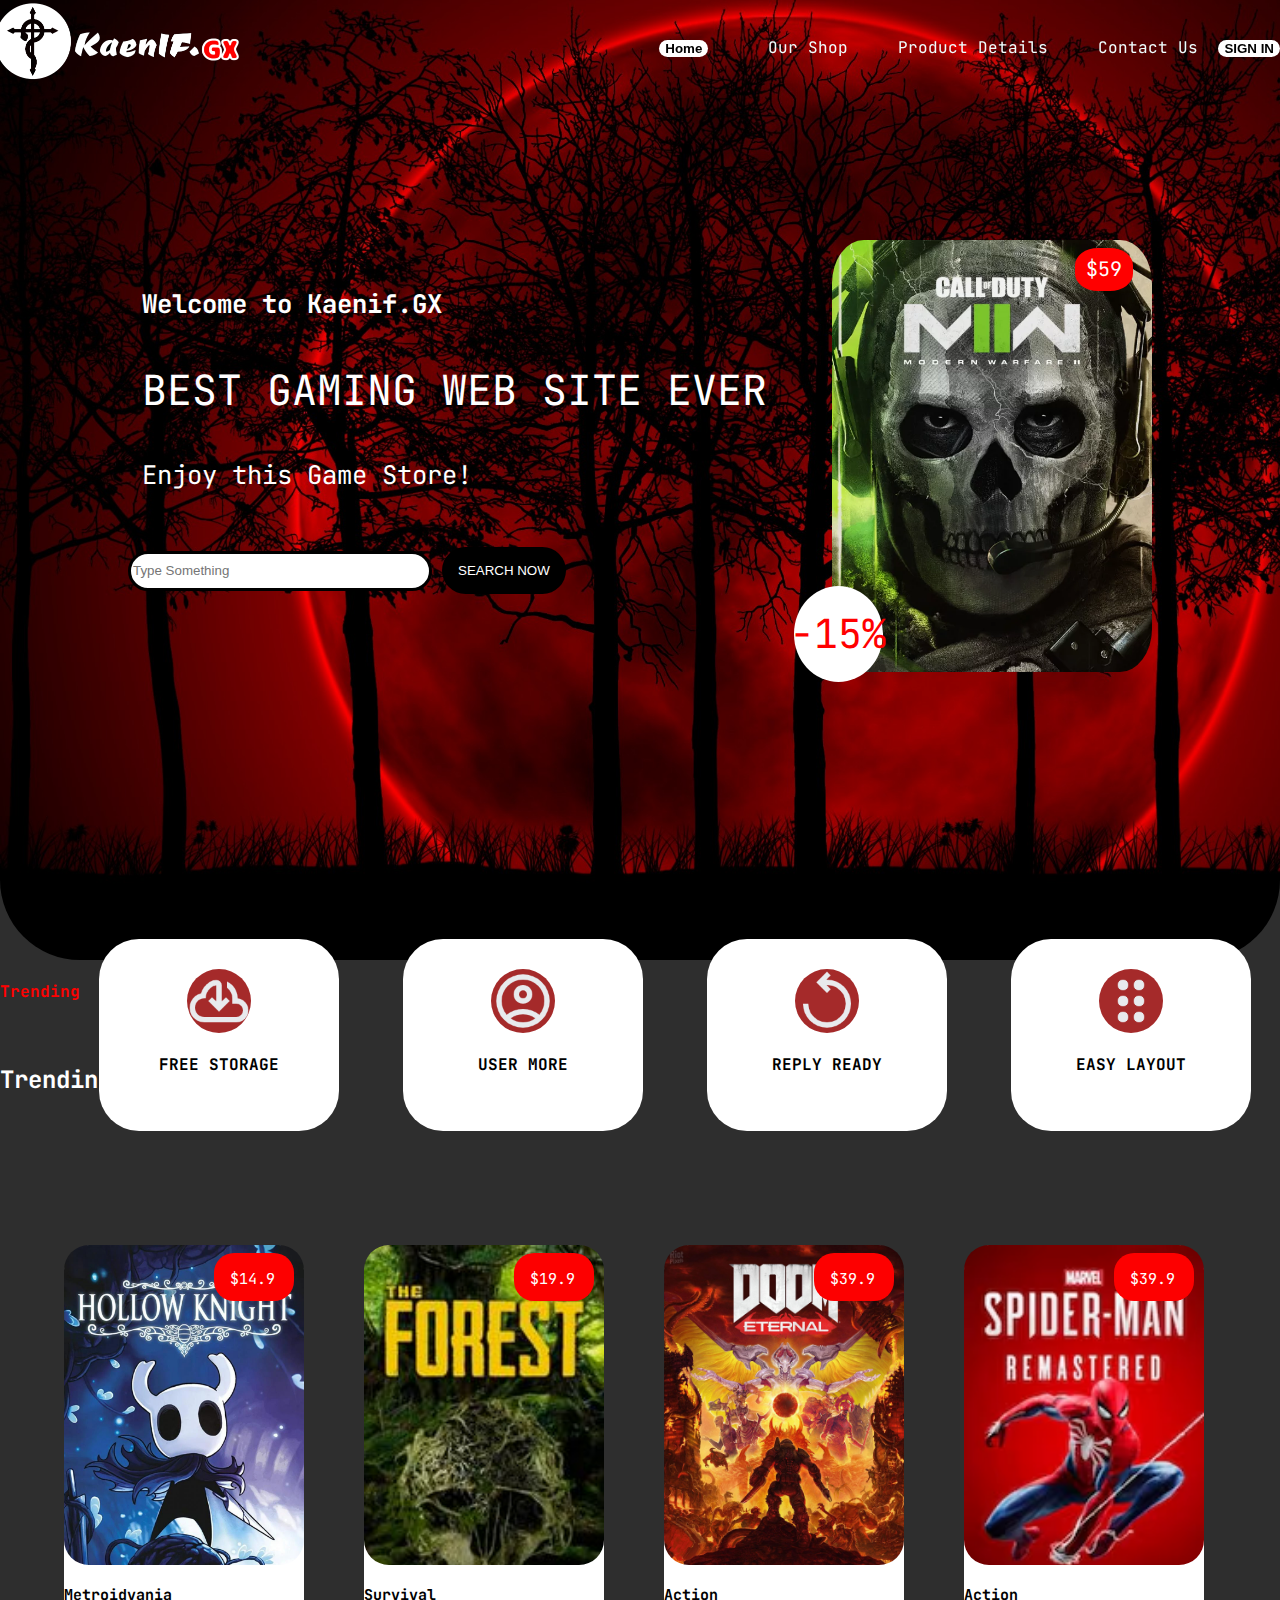
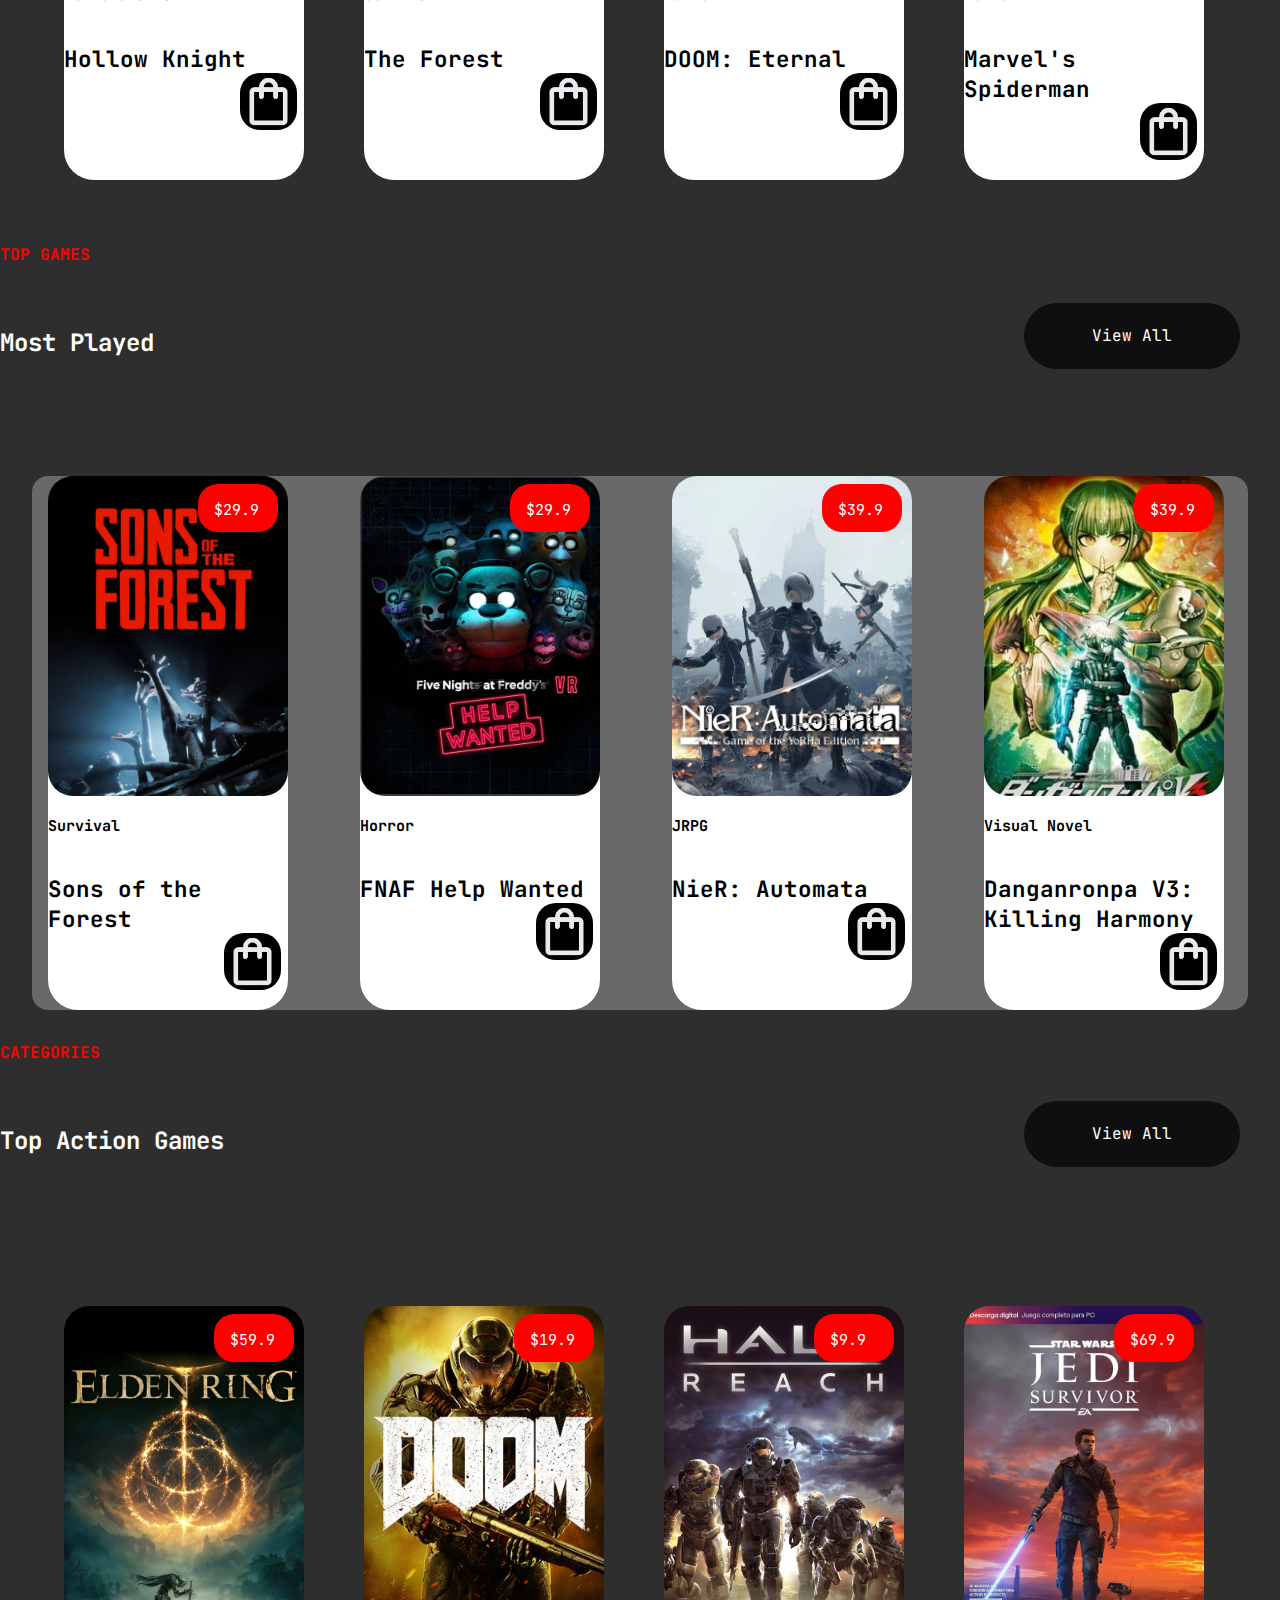
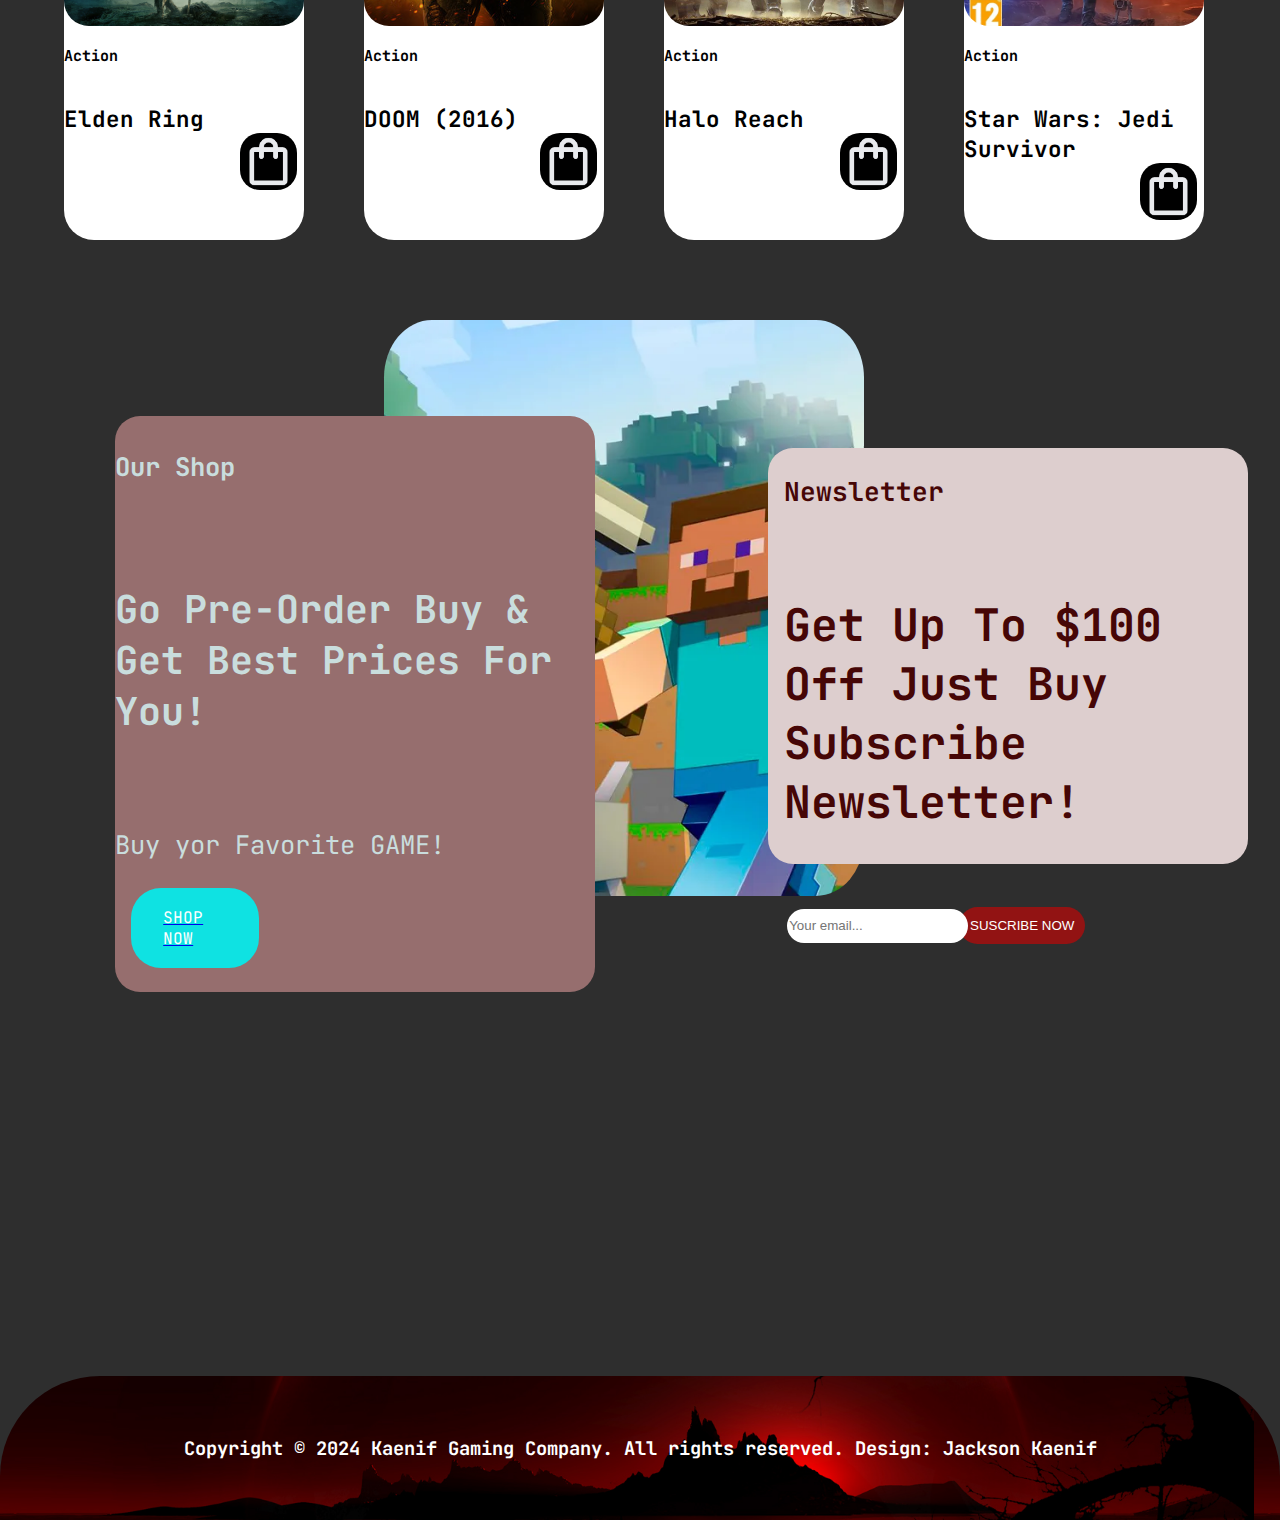
<file: index.html>
<!DOCTYPE html>
<html lang="en">
<head>
    <meta charset="UTF-8">
    <meta http-equiv="X-UA-Compatible" content="IE=edge">
    <meta name="viewport" content="width=device-width, initial-scale=1.0">
    <link rel="preconnect" href="https://fonts.googleapis.com">
    <link rel="preconnect" href="https://fonts.gstatic.com" crossorigin>
    <link href="https://fonts.googleapis.com/css2?family=JetBrains+Mono:ital,wght@0,100..800;1,100..800&display=swap" rel="stylesheet">
    <link rel="shortcut icon" href="icons/flamel.ico" type="x-icon">
    <link rel="script" href="main.js">
    <link rel="stylesheet" href="style.css">
    <title>Kaenif GX</title>
</head>
<body>
    <script type="text/javascript">
        window.addEventListener("scroll", function(){
            var header = document.querySelector("header");
            header.classList.toggle("abajo", window.scrollY>0);
        })
    </script>

    <header class="header" id="header">
           <div class="logo">
              <img src="img/Logo.png" alt="">
         </div>
        <a href="index.html" class="btn"><button>Home</button></a>
        <nav>
            <ul class="links">
                <li><a href="our shop.html">Our Shop</a></li>
                <li><a href="product.html">Product Details</a></li>
                <li><a href="contact.html">Contact Us</a></li>
            </ul>
        </nav>
    </div>
    <a href="https://www.youtube.com/watch?v=xvFZjo5PgG0" class="btn2"><button>SIGN IN</button></a>
    <nav>
    </header>

    <section class="menu1">
        <div class="txt">
            <ul>
                <li><h1 style="font-size: 160%;">Welcome to Kaenif.GX</h1></li>
                </li><p style="font-size: 260%;">BEST GAMING WEB SITE EVER<br></p></li>
                <li></li><p style="font-size: 160%;">Enjoy this Game Store!</p>
            </ul>
        </div>

        <div class="cod">
            <div class="price">$59</div>
        </div>
        <div class="oferta">-15%</div>
        <div class="input">
            <form>
                <input type="search" placeholder="Type Something" class="search">
                <input type="submit" class="submit" value="SEARCH NOW">
            </form>
        </div>
    </section>

    <section class="bar">
        <div class="bar1">
            <div class="b1"></div>
            <h4>FREE STORAGE</h2>
        </div>
        <div class="bar2">
            <div class="b2"></div>
            <h4>USER MORE</h2>
        </div>
        <div class="bar3">
            <div class="b3"></div>
            <h4>REPLY READY</h2>
        </div>
        <div class="bar4">
            <div class="b4"></div>
            <h4>EASY LAYOUT</h2>
        </div>

    </section>

    <section class="trending games">
        <h4 style="color: red;">Trending</h4>
        <br>
        <h2 style="color: #fff;">Trending games</h2>
        <div class="view"><a href="our shop.html">View All</a></div>
        <div class="trending-g">
            <div class="juego1">
                <div class="j-img1">
                    <div class="j-price1">$14.9</div>
                </div>
                <h4>Metroidvania</h4>
                <h2>Hollow Knight</h2>
    
                    <a href="product.html"><div class="buy"></div></a>
            </div>
            <div class="juego6">
                <div class="j-img6">
                    <div class="j-price6">$19.9</div>
                </div>
                <h4>Survival</h4>
                <h2>The Forest</h2>
                    <a href="product.html"><div class="buy"></div></a>

            </div>
            <div class="juego7">
                <div class="j-img7">
                    <div class="j-price7">$39.9</div>
                </div>
                <h4>Action</h4>
                <h2>DOOM: Eternal</h2>

                    <a href="product.html"><div class="buy"></div></a>

            </div>
            <div class="juego8">
                <div class="j-img8">
                    <div class="j-price8">$39.9</div>
                </div>
                <h4>Action</h4>
                <h2>Marvel's Spiderman</h2>

                    <a href="product.html"><div class="buy"></div></a>

            </div>
        </div>

    </section>
    <section class="top-games">
        <h4 style="color: red;">TOP GAMES</h4>
        <br>
        <h2 style="color: #fff;">Most Played</h2>
        <div class="view"><a href="our shop.html">View All</a></div>
        <div class="top-g">
            <div class="juego9">
                <div class="j-img9">
                    <div class="j-price9">$29.9</div>
                </div>
                <h4>Survival</h4>
                <h2>Sons of the Forest</h2>

                    <a href="product.html"><div class="buy"></div></a>

            </div>
            <div class="juego10">
                <div class="j-img10">
                    <div class="j-price10">$29.9</div>
                </div>
                <h4>Horror</h4>
                <h2>FNAF Help Wanted</h2>

                    <a href="product.html"><div class="buy"></div></a>

            </div>
            <div class="juego11">
                <div class="j-img11">
                    <div class="j-price11">$39.9</div>
                </div>
                <h4>JRPG</h4>
                <h2>NieR: Automata</h2>

                    <a href="product.html"><div class="buy"></div></a>
 
            </div>
            <div class="juego12">
                <div class="j-img12">
                    <div class="j-price12">$39.9</div>
                </div>
                <h4>Visual Novel</h4>
                <h2>Danganronpa V3: Killing Harmony</h2>

                    <a href="product.html"><div class="buy"></div></a>

            </div>
        </div>

    </section>
    <section class="trending games">
        <h4 style="color: red;">CATEGORIES</h4>
        <br>
        <h2 style="color: #fff;">Top Action Games</h2>
        <div class="view"><a href="our shop.html">View All</a></div>
        <div class="trending-g">
            <div class="juego2">
                <div class="j-img2">
                    <div class="j-price2">$59.9</div>
                </div>
                <h4>Action</h4>
                <h2>Elden Ring</h2>

                    <a href="product.html"><div class="buy"></div></a>

            </div>
            <div class="juego3">
                <div class="j-img3">
                    <div class="j-price3">$19.9</div>
                </div>
                <h4>Action</h4>
                <h2>DOOM (2016)</h2>

                    <a href="product.html"><div class="buy"></div></a>
 
            </div>
            <div class="juego4">
                <div class="j-img4">
                    <div class="j-price4">$9.9</div>
                </div>
                <h4>Action</h4>
                <h2>Halo Reach</h2>

                    <a href="product.html"><div class="buy"></div></a>

            </div>
            <div class="juego5">
                <div class="j-img5">
                    <div class="j-price5">$69.9</div>
                </div>
                <h4>Action</h4>
                <h2>Star Wars: Jedi Survivor</h2>

                    <a href="product.html"><div class="buy"></div></a>

            </div>
        </div>

    </section>
    <section class="down">
        <div class="mine"></div>
        <div class="our">
            <div class="ourt">
                <h4>Our Shop</h4>
                <br>
                <h2>Go Pre-Order Buy & Get Best Prices For You!</h2>
                <br>
                <p>Buy yor Favorite GAME!</p>
            </div>
            <a href="our shop.html"><div class="sn">SHOP NOW</div></a>
        </div>
        <div class="new">
            <div class="newt">
                <h3>Newsletter</h3>
                <br>
                <h1>Get Up To $100 Off Just Buy Subscribe Newsletter!</h1>
                <br>
            </div>
            <div class="email">
                <input type="text" class="mail" placeholder="Your email...">
                <input type="submit" class="submit2" value="SUSCRIBE NOW">
            </div>
        </div>

    </section>
    <footer>
        <h3>Copyright © 2024 Kaenif Gaming Company. All rights reserved.    Design: Jackson Kaenif</h3>
    </footer>
 
</body>
</html>
</file>
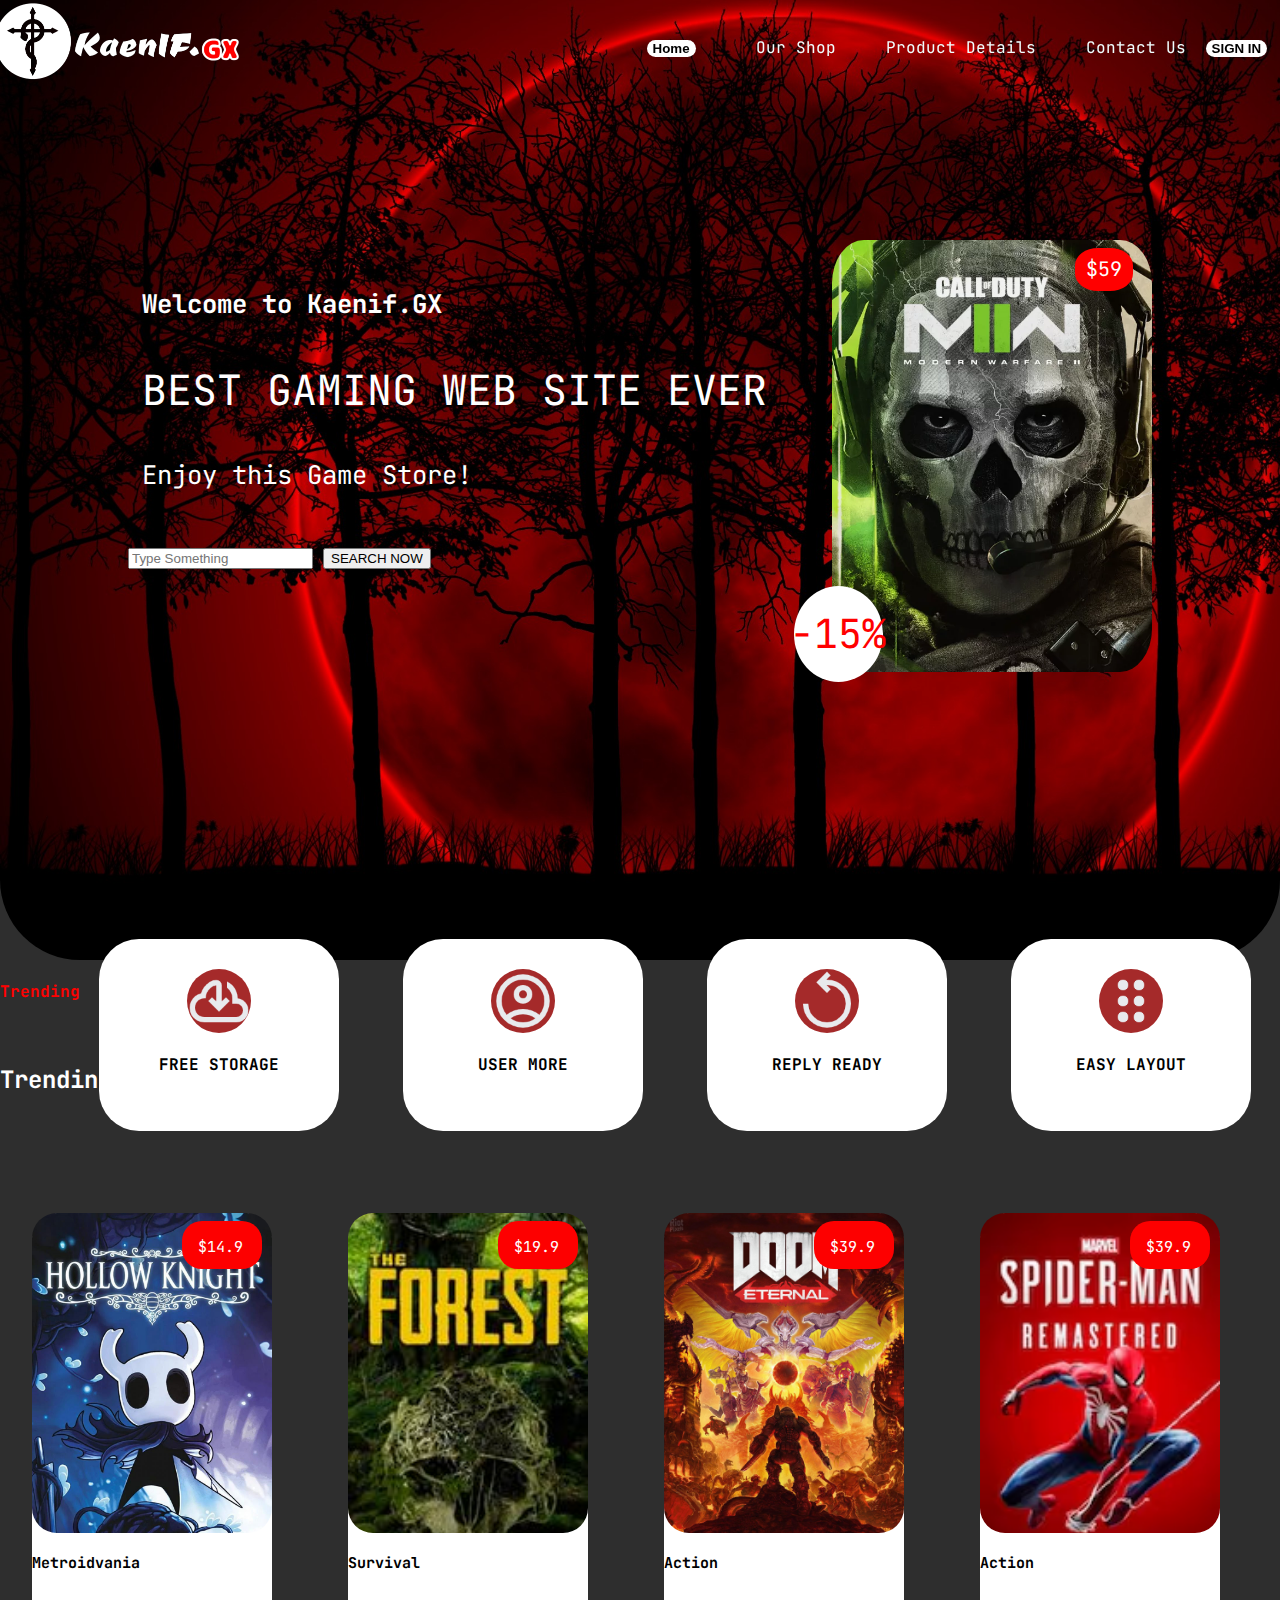
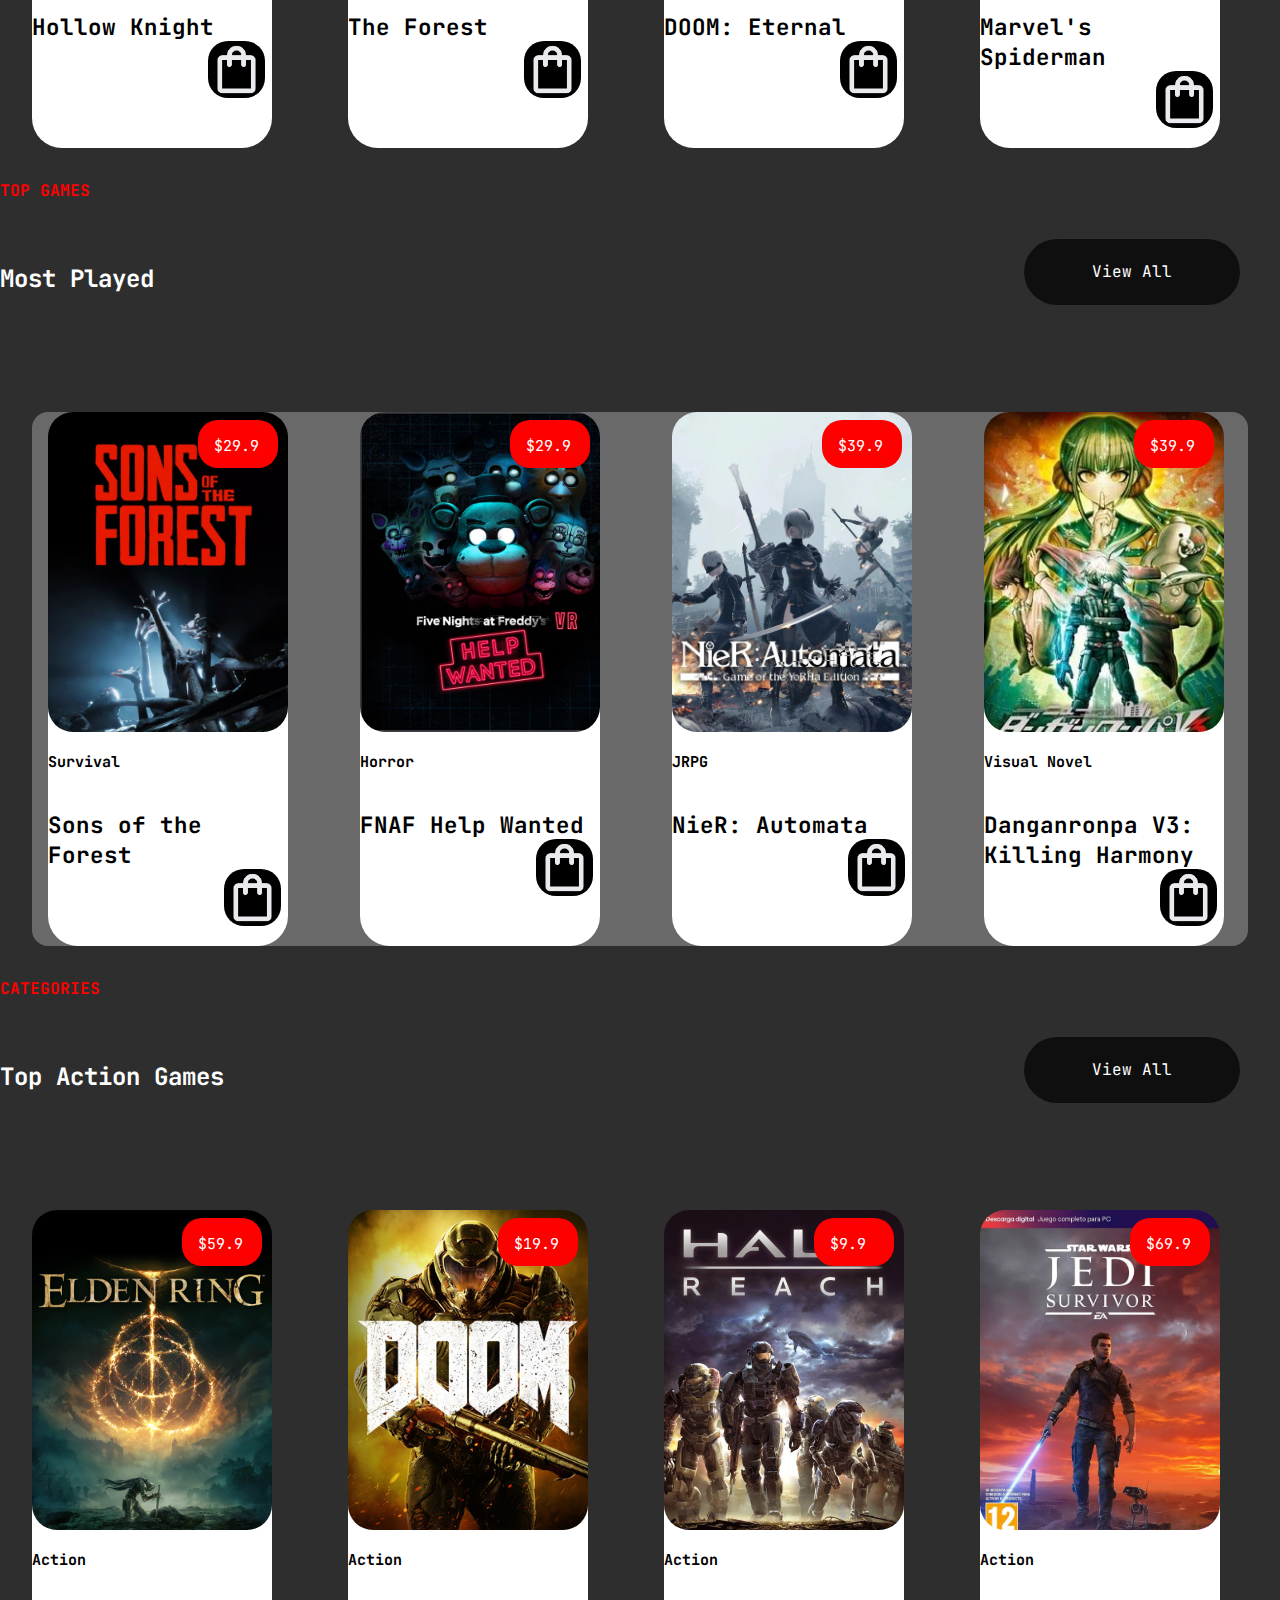
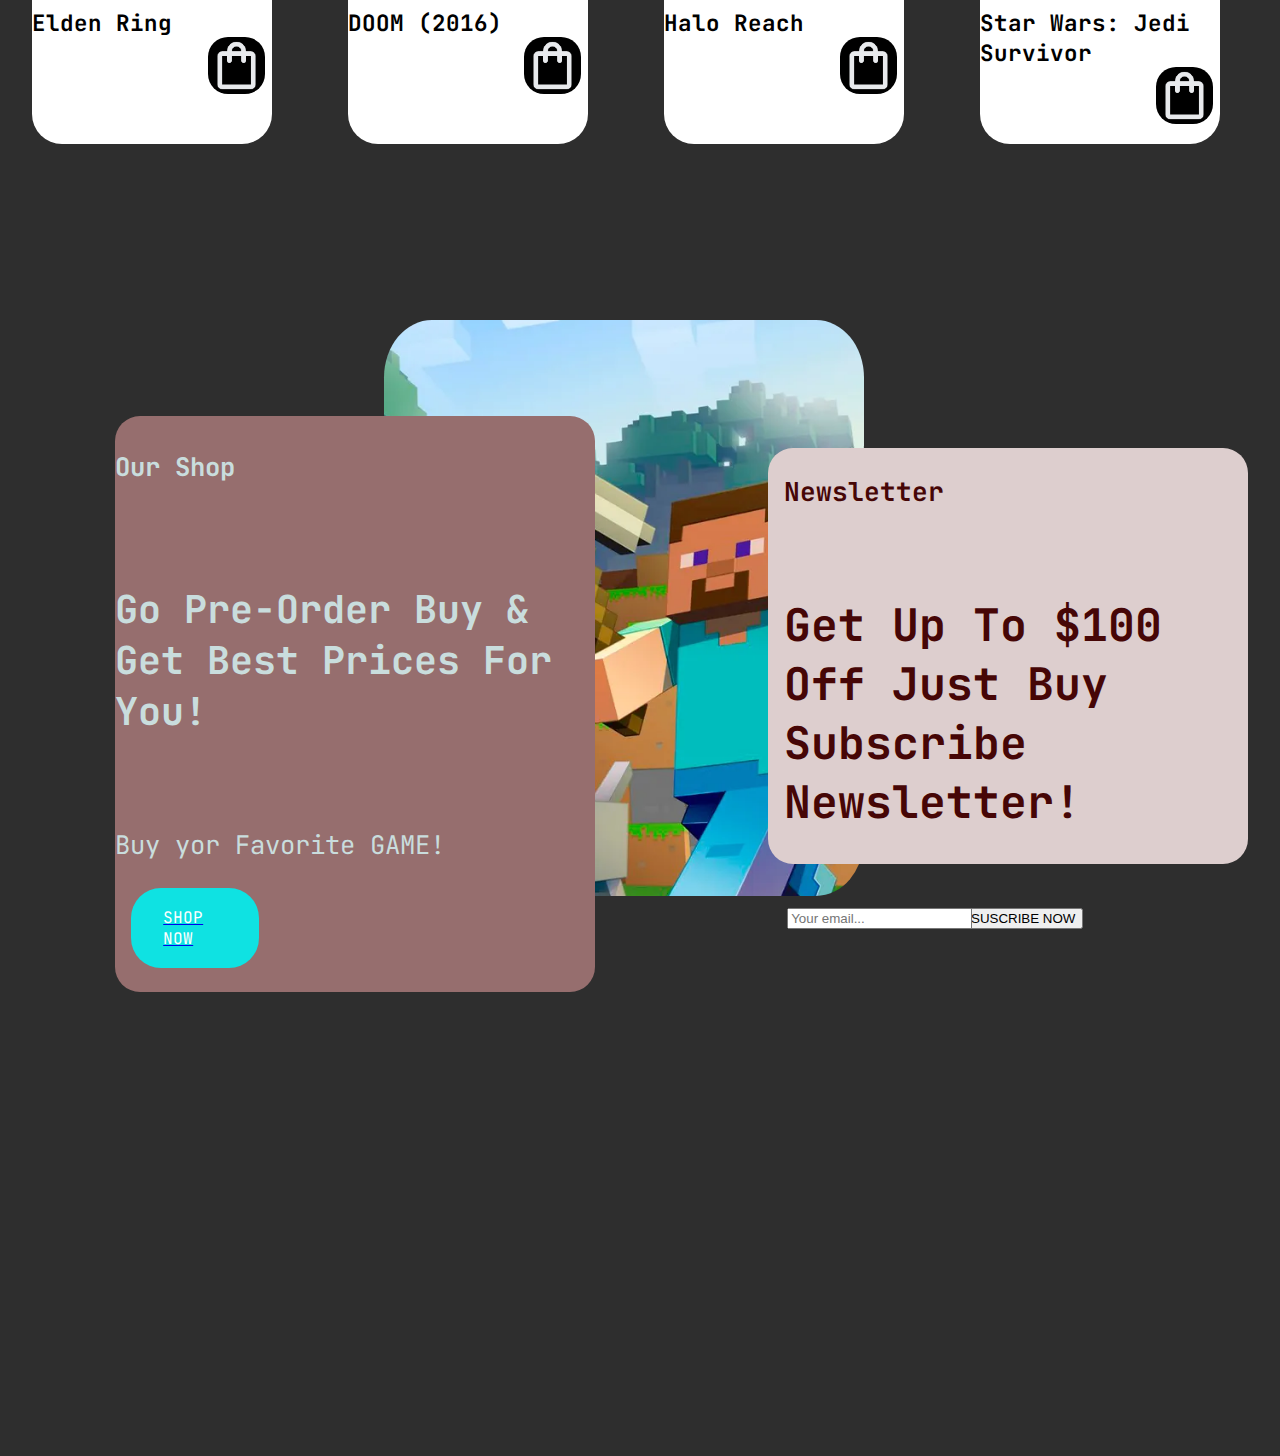
<file: Kaenif GX/Home/index.html>
<!DOCTYPE html>
<html lang="en">
<head>
    <meta charset="UTF-8">
    <meta http-equiv="X-UA-Compatible" content="IE=edge">
    <meta name="viewport" content="width=device-width, initial-scale=1.0">
    <link rel="preconnect" href="https://fonts.googleapis.com">
    <link rel="preconnect" href="https://fonts.gstatic.com" crossorigin>
    <link href="https://fonts.googleapis.com/css2?family=JetBrains+Mono:ital,wght@0,100..800;1,100..800&display=swap" rel="stylesheet">
    <link rel="shortcut icon" href="icons/flamel.ico" type="x-icon">
    <link rel="stylesheet" href="style.css">
    <title>Kaenif GX</title>
</head>
<body>
    <header class="header">
           <div class="logo">
              <img src="img/Logo.png" alt="">
         </div>
        <a href="index.html" class="btn"><button>Home</button></a>
        <nav>
            <ul class="links">
                <li><a href="our shop.html">Our Shop</a></li>
                <li><a href="product.html">Product Details</a></li>
                <li><a href="#">Contact Us</a></li>
            </ul>
        </nav>
    </div>
    <a href="https://www.youtube.com/watch?v=xvFZjo5PgG0" class="btn2"><button>SIGN IN</button></a>
    <nav>
    </header>

    <section class="menu1">
        <div class="txt">
            <ul>
                <li><h1 style="font-size: 160%;">Welcome to Kaenif.GX</h1></li>
                </li><p style="font-size: 260%;">BEST GAMING WEB SITE EVER<br></p></li>
                <li></li><p style="font-size: 160%;">Enjoy this Game Store!</p>
            </ul>
        </div>

        <div class="cod">
            <div class="price">$59</div>
        </div>
        <div class="oferta">-15%</div>
        <div class="input">
            <form>
                <input type="search" placeholder="Type Something" class="submit">
                <input type="submit" class="submit" value="SEARCH NOW">
            </form>
        </div>
    </section>

    <section class="bar">
        <div class="bar1">
            <div class="b1"></div>
            <h4>FREE STORAGE</h2>
        </div>
        <div class="bar2">
            <div class="b2"></div>
            <h4>USER MORE</h2>
        </div>
        <div class="bar3">
            <div class="b3"></div>
            <h4>REPLY READY</h2>
        </div>
        <div class="bar4">
            <div class="b4"></div>
            <h4>EASY LAYOUT</h2>
        </div>

    </section>

    <section class="trending games">
        <h4 style="color: red;">Trending</h4>
        <br>
        <h2 style="color: #fff;">Trending games</h2>
        <div class="view"><a href="our shop.html">View All</a></div>
        <div class="trending-g">
            <div class="juego1">
                <div class="j-img1">
                    <div class="j-price1">$14.9</div>
                </div>
                <h4>Metroidvania</h4>
                <h2>Hollow Knight</h2>
    
                    <a href="product.html"><div class="buy"></div></a>
            </div>
            <div class="juego6">
                <div class="j-img6">
                    <div class="j-price6">$19.9</div>
                </div>
                <h4>Survival</h4>
                <h2>The Forest</h2>
                    <a href="product.html"><div class="buy"></div></a>

            </div>
            <div class="juego7">
                <div class="j-img7">
                    <div class="j-price7">$39.9</div>
                </div>
                <h4>Action</h4>
                <h2>DOOM: Eternal</h2>

                    <a href="product.html"><div class="buy"></div></a>

            </div>
            <div class="juego8">
                <div class="j-img8">
                    <div class="j-price8">$39.9</div>
                </div>
                <h4>Action</h4>
                <h2>Marvel's Spiderman</h2>

                    <a href="product.html"><div class="buy"></div></a>

            </div>
        </div>

    </section>
    <section class="top-games">
        <h4 style="color: red;">TOP GAMES</h4>
        <br>
        <h2 style="color: #fff;">Most Played</h2>
        <div class="view"><a href="our shop.html">View All</a></div>
        <div class="top-g">
            <div class="juego9">
                <div class="j-img9">
                    <div class="j-price9">$29.9</div>
                </div>
                <h4>Survival</h4>
                <h2>Sons of the Forest</h2>

                    <a href="product.html"><div class="buy"></div></a>

            </div>
            <div class="juego10">
                <div class="j-img10">
                    <div class="j-price10">$29.9</div>
                </div>
                <h4>Horror</h4>
                <h2>FNAF Help Wanted</h2>

                    <a href="product.html"><div class="buy"></div></a>

            </div>
            <div class="juego11">
                <div class="j-img11">
                    <div class="j-price11">$39.9</div>
                </div>
                <h4>JRPG</h4>
                <h2>NieR: Automata</h2>

                    <a href="product.html"><div class="buy"></div></a>
 
            </div>
            <div class="juego12">
                <div class="j-img12">
                    <div class="j-price12">$39.9</div>
                </div>
                <h4>Visual Novel</h4>
                <h2>Danganronpa V3: Killing Harmony</h2>

                    <a href="product.html"><div class="buy"></div></a>

            </div>
        </div>

    </section>
    <section class="trending games">
        <h4 style="color: red;">CATEGORIES</h4>
        <br>
        <h2 style="color: #fff;">Top Action Games</h2>
        <div class="view"><a href="our shop.html">View All</a></div>
        <div class="trending-g">
            <div class="juego2">
                <div class="j-img2">
                    <div class="j-price2">$59.9</div>
                </div>
                <h4>Action</h4>
                <h2>Elden Ring</h2>

                    <a href="product.html"><div class="buy"></div></a>

            </div>
            <div class="juego3">
                <div class="j-img3">
                    <div class="j-price3">$19.9</div>
                </div>
                <h4>Action</h4>
                <h2>DOOM (2016)</h2>

                    <a href="product.html"><div class="buy"></div></a>
 
            </div>
            <div class="juego4">
                <div class="j-img4">
                    <div class="j-price4">$9.9</div>
                </div>
                <h4>Action</h4>
                <h2>Halo Reach</h2>

                    <a href="product.html"><div class="buy"></div></a>

            </div>
            <div class="juego5">
                <div class="j-img5">
                    <div class="j-price5">$69.9</div>
                </div>
                <h4>Action</h4>
                <h2>Star Wars: Jedi Survivor</h2>

                    <a href="product.html"><div class="buy"></div></a>

            </div>
        </div>

    </section>
    <section class="down">
        <div class="mine"></div>
        <div class="our">
            <div class="ourt">
                <h4>Our Shop</h4>
                <br>
                <h2>Go Pre-Order Buy & Get Best Prices For You!</h2>
                <br>
                <p>Buy yor Favorite GAME!</p>
            </div>
            <a href="our shop.html"><div class="sn">SHOP NOW</div></a>
        </div>
        <div class="new">
            <div class="newt">
                <h3>Newsletter</h3>
                <br>
                <h1>Get Up To $100 Off Just Buy Subscribe Newsletter!</h1>
                <br>
            </div>
            <div class="email">
                <input type="text" class="mail" placeholder="Your email...">
                <input type="submit" class="submit2" value="SUSCRIBE NOW">
            </div>
        </div>

    </section>
</body>
</html>
</file>
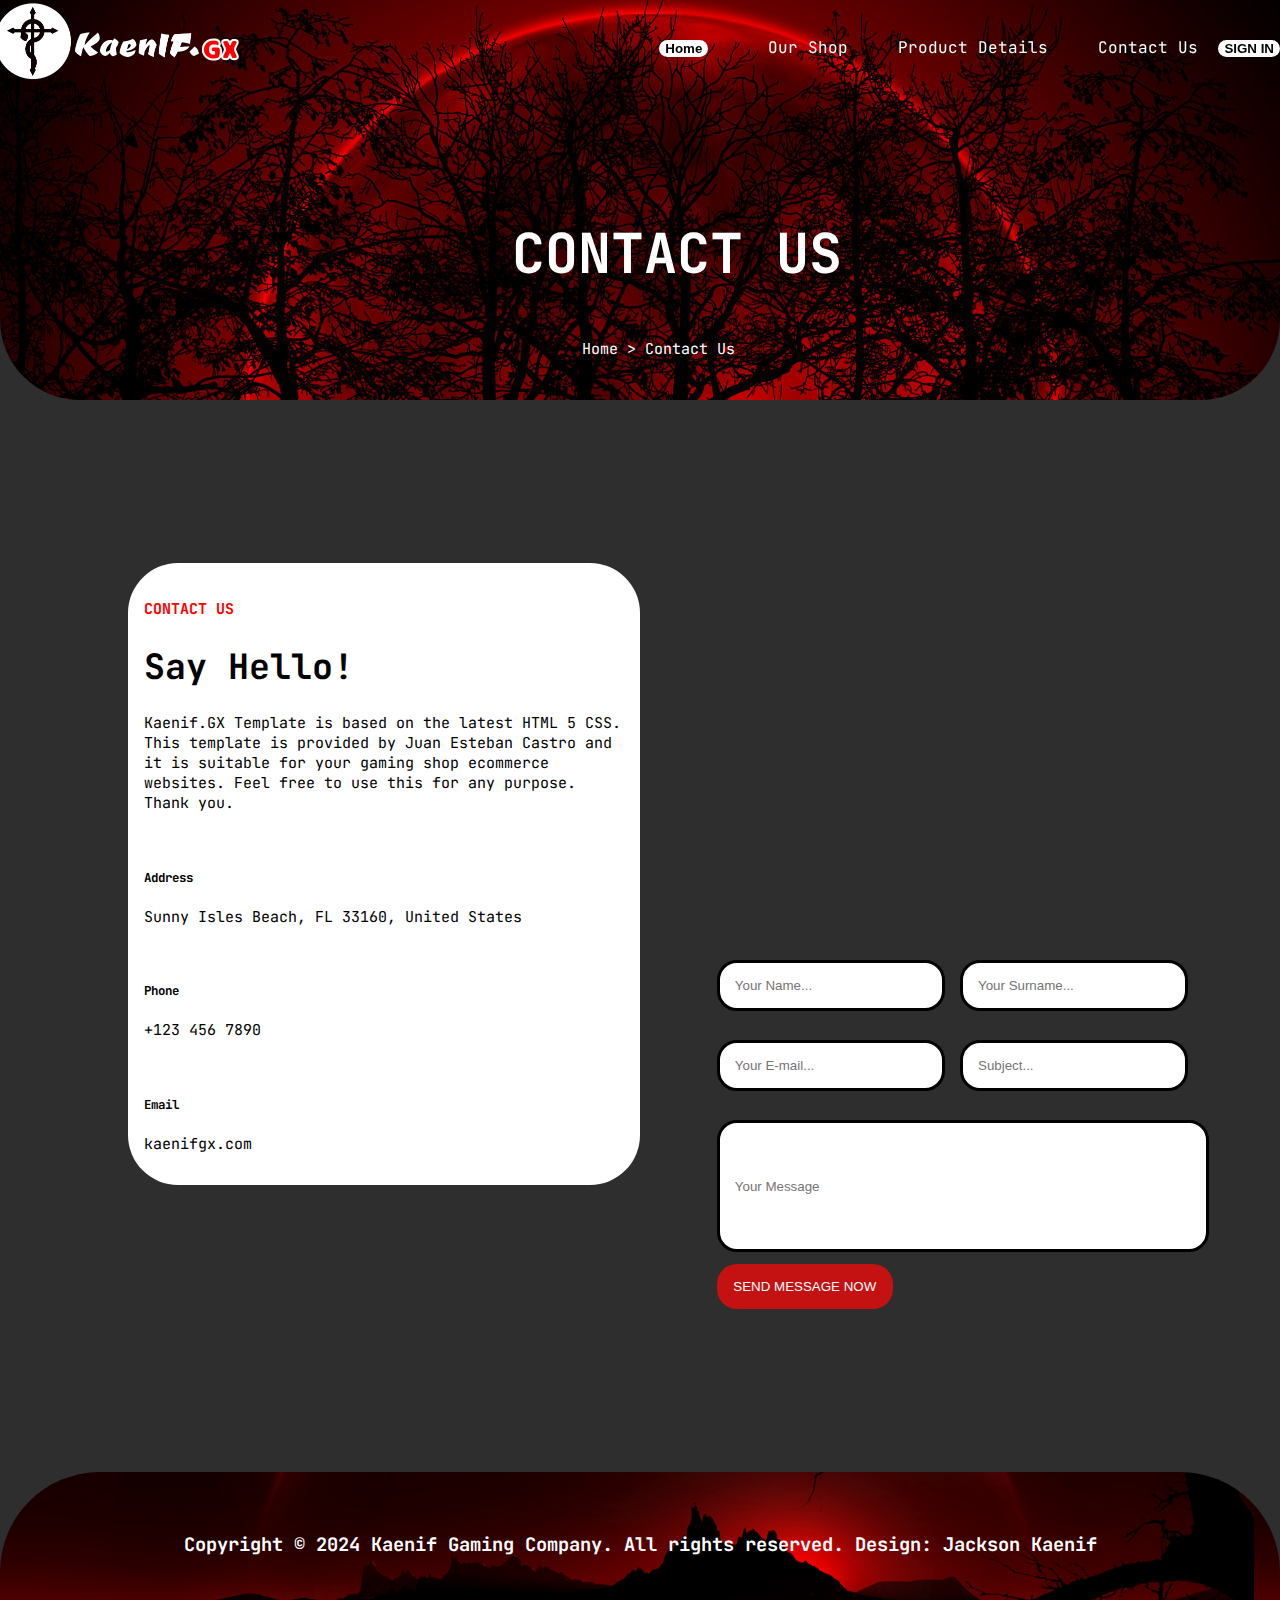
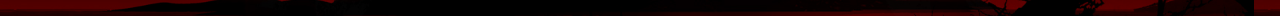
<file: contact.html>
<!DOCTYPE html>
<html lang="en">

<head>
    <meta charset="UTF-8">
    <meta http-equiv="X-UA-Compatible" content="IE=edge">
    <meta name="viewport" content="width=device-width, initial-scale=1.0">
    <link rel="preconnect" href="https://fonts.googleapis.com">
    <link rel="preconnect" href="https://fonts.gstatic.com" crossorigin>
    <link href="https://fonts.googleapis.com/css2?family=JetBrains+Mono:ital,wght@0,100..800;1,100..800&display=swap"
        rel="stylesheet">
    <link rel="shortcut icon" href="icons/flamel.ico" type="x-icon">
    <link rel="stylesheet" href="style.css">
    <title>Kaenif GX</title>
</head>

<body>
    <script type="text/javascript">
        window.addEventListener("scroll", function(){
            var header = document.querySelector("header");
            header.classList.toggle("abajo", window.scrollY>0);
        })
    </script>
    <header class="header">
        <div class="logo">
            <img src="img/Logo.png" alt="">
        </div>
        <a href="index.html" class="btn"><button>Home</button></a>
        <nav>
            <ul class="links">
                <li><a href="our shop.html">Our Shop</a></li>
                <li><a href="product.html">Product Details</a></li>
                <li><a href="contact.html">Contact Us</a></li>
            </ul>
        </nav>
        </div>
        <a href="https://www.youtube.com/watch?v=xvFZjo5PgG0" class="btn2"><button>SIGN IN</button></a>
        <nav>
    </header>

    <section class="menu2">
        <h1 class="fall3">CONTACT US</h1>
        <br>
        <p class="fall5">Home > Contact Us</p>
    </section>
    <section class="contact">
        <div class="ct">
            <h4 style="color: red;">CONTACT US</h4>
            <h1 style="font-size: 35px;">Say Hello!</h1>
            <p>Kaenif.GX Template is based on the latest HTML 5 CSS. This template is provided by
                Juan Esteban Castro and it is suitable for your gaming shop ecommerce websites. Feel free to use this
                for any
                purpose. Thank you.</p>
            <br>
            <h5>Address</h5>
            <p>Sunny Isles Beach, FL 33160, United States</p>
            <br>
            <h5>Phone</h5>
            <p>+123 456 7890</p>
            <br>
            <h5>Email</h5>
            <p>kaenifgx.com</p>

        </div>
        <div class="forms">
            <input type="text" class="d1" placeholder="Your Name..."><input type="text" class="d2"
                placeholder="Your Surname...">
            <input type="text" class="d3" placeholder="Your E-mail..."><input type="text" class="d4"
                placeholder="Subject...">
            <input type="text" class="d5" placeholder="Your Message">
            <input type="submit" class="d6" value="SEND MESSAGE NOW">
        </div>
        <div class="map">
            <iframe
                src="https://www.google.com/maps/embed?pb=!1m14!1m12!1m3!1d5465.7269664439555!2d-97.51098372006399!3d35.45626418545936!2m3!1f0!2f0!3f0!3m2!1i1024!2i768!4f13.1!5e0!3m2!1ses-419!2sco!4v1725575119830!5m2!1ses-419!2sco"
                width="600" height="450" style="border:0;" allowfullscreen="" loading="lazy"
                referrerpolicy="no-referrer-when-downgrade"></iframe>
        </div>
    </section>
    <footer>
        <h3>Copyright © 2024 Kaenif Gaming Company. All rights reserved.    Design: Jackson Kaenif</h3>
    </footer>
</body>
</html>
</file>
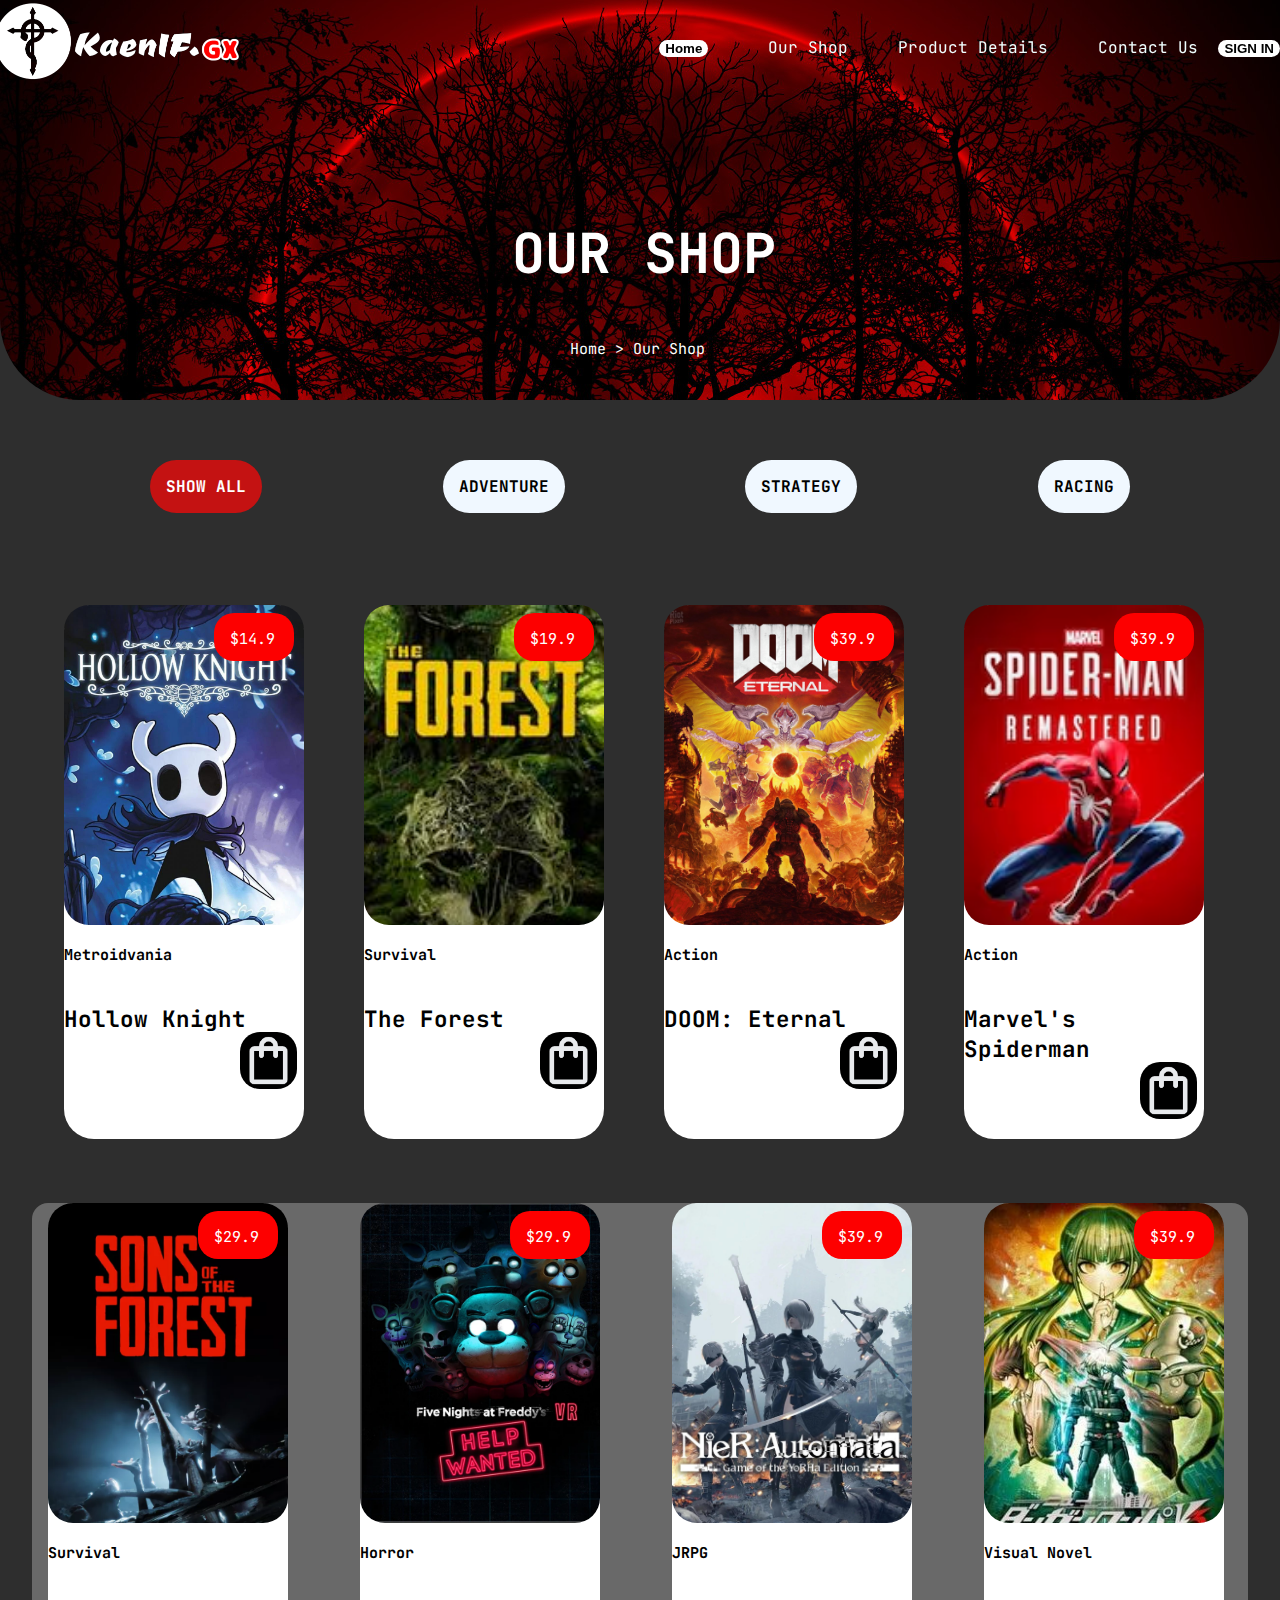
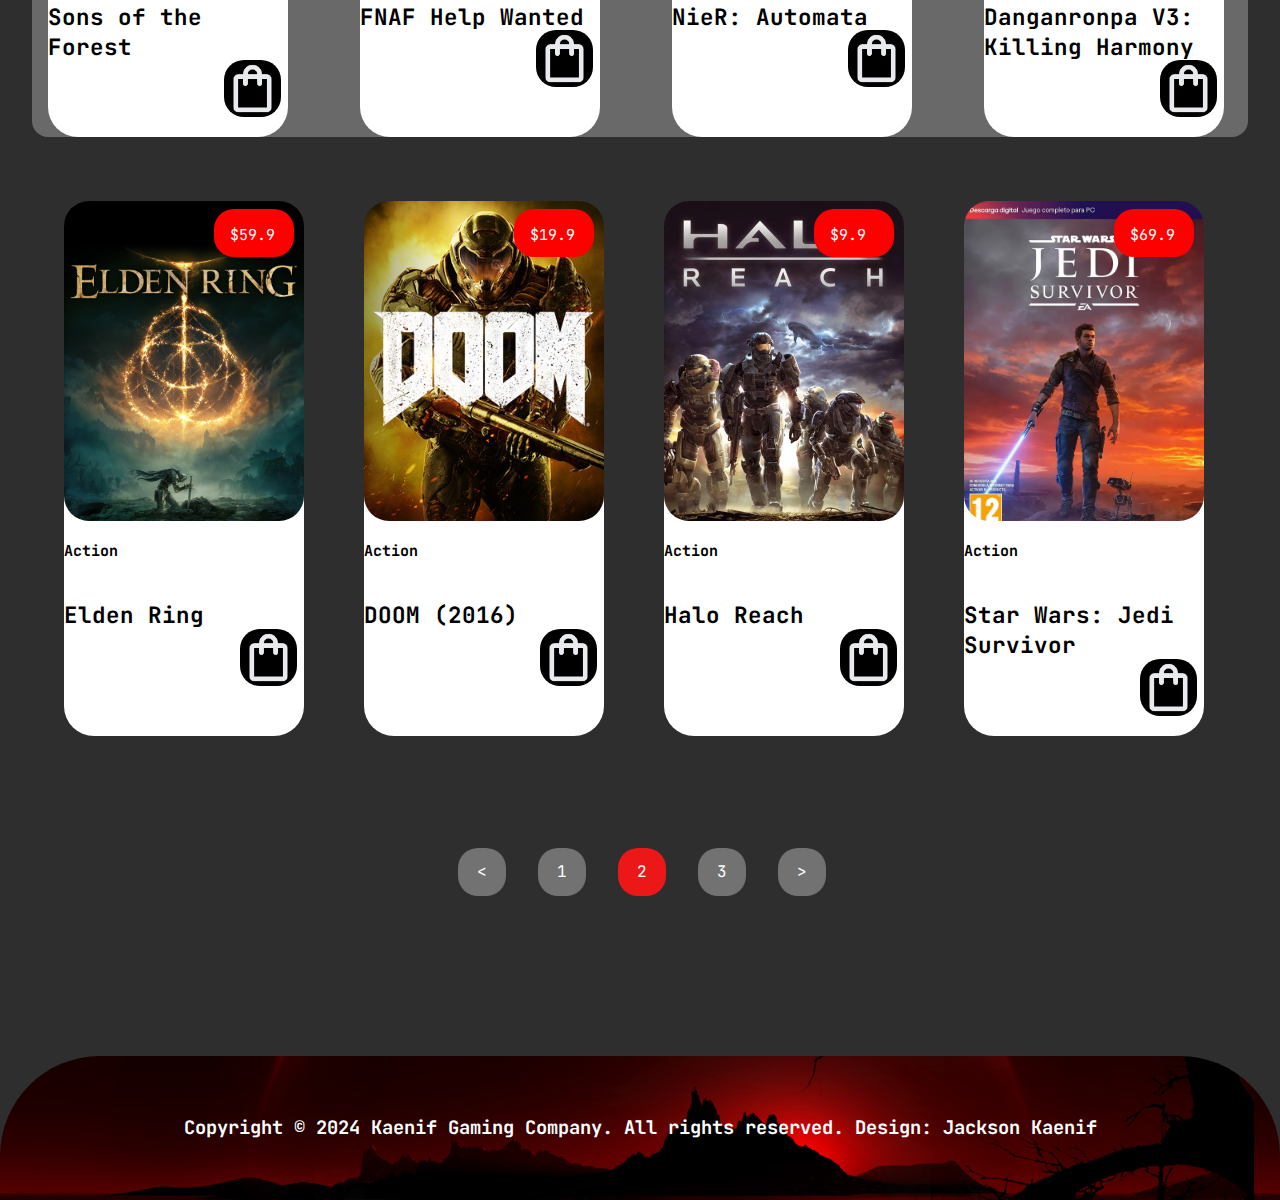
<file: our shop.html>
<!DOCTYPE html>
<html lang="en">

<head>
    <meta charset="UTF-8">
    <meta http-equiv="X-UA-Compatible" content="IE=edge">
    <meta name="viewport" content="width=device-width, initial-scale=1.0">
    <link rel="preconnect" href="https://fonts.googleapis.com">
    <link rel="preconnect" href="https://fonts.gstatic.com" crossorigin>
    <link href="https://fonts.googleapis.com/css2?family=JetBrains+Mono:ital,wght@0,100..800;1,100..800&display=swap"
        rel="stylesheet">
    <link rel="shortcut icon" href="icons/flamel.ico" type="x-icon">
    <link rel="stylesheet" href="style.css">
    <title>Kaenif GX</title>
</head>

<body>
    <script type="text/javascript">
        window.addEventListener("scroll", function(){
            var header = document.querySelector("header");
            header.classList.toggle("abajo", window.scrollY>0);
        })
    </script>
    <header class="header">
        <div class="logo">
            <img src="img/Logo.png" alt="">
        </div>
        <a href="index.html" class="btn"><button>Home</button></a>
        <nav>
            <ul class="links">
                <li><a href="our shop.html">Our Shop</a></li>
                <li><a href="product.html">Product Details</a></li>
                <li><a href="contact.html">Contact Us</a></li>
            </ul>
        </nav>
        </div>
        <a href="https://www.youtube.com/watch?v=xvFZjo5PgG0" class="btn2"><button>SIGN IN</button></a>
        <nav>
    </header>

    <section class="menu2">
        <h1 class="fall3">OUR SHOP</h1>
        <br>
        <p class="fall4">Home > Our Shop</p>
    </section>
    <section class="t-bar">
         <div class="show">SHOW ALL</div>
         <div class="adventure">ADVENTURE</div>
         <div class="strategy">STRATEGY</div>
         <div class="racing">RACING</div>
    </SECTIon>
    
    <section class="trending games">


        <div class="trending-g">
            <div class="juego1">
                <div class="j-img1">
                    <div class="j-price1">$14.9</div>
                </div>
                <h4>Metroidvania</h4>
                <h2>Hollow Knight</h2>
    
                    <a href="product.html"><div class="buy"></div></a>
            </div>
            <div class="juego6">
                <div class="j-img6">
                    <div class="j-price6">$19.9</div>
                </div>
                <h4>Survival</h4>
                <h2>The Forest</h2>
                    <a href="product.html"><div class="buy"></div></a>

            </div>
            <div class="juego7">
                <div class="j-img7">
                    <div class="j-price7">$39.9</div>
                </div>
                <h4>Action</h4>
                <h2>DOOM: Eternal</h2>

                    <a href="product.html"><div class="buy"></div></a>

            </div>
            <div class="juego8">
                <div class="j-img8">
                    <div class="j-price8">$39.9</div>
                </div>
                <h4>Action</h4>
                <h2>Marvel's Spiderman</h2>

                    <a href="product.html"><div class="buy"></div></a>

            </div>
        </div>

    </section>
    <section class="top-games">
        <div class="top-g">
            <div class="juego9">
                <div class="j-img9">
                    <div class="j-price9">$29.9</div>
                </div>
                <h4>Survival</h4>
                <h2>Sons of the Forest</h2>

                    <a href="product.html"><div class="buy"></div></a>

            </div>
            <div class="juego10">
                <div class="j-img10">
                    <div class="j-price10">$29.9</div>
                </div>
                <h4>Horror</h4>
                <h2>FNAF Help Wanted</h2>

                    <a href="product.html"><div class="buy"></div></a>

            </div>
            <div class="juego11">
                <div class="j-img11">
                    <div class="j-price11">$39.9</div>
                </div>
                <h4>JRPG</h4>
                <h2>NieR: Automata</h2>

                    <a href="product.html"><div class="buy"></div></a>
 
            </div>
            <div class="juego12">
                <div class="j-img12">
                    <div class="j-price12">$39.9</div>
                </div>
                <h4>Visual Novel</h4>
                <h2>Danganronpa V3: Killing Harmony</h2>

                    <a href="product.html"><div class="buy"></div></a>

            </div>
        </div>

    </section>
    <section class="trending games">
        <div class="trending-g">
            <div class="juego2">
                <div class="j-img2">
                    <div class="j-price2">$59.9</div>
                </div>
                <h4>Action</h4>
                <h2>Elden Ring</h2>

                    <a href="product.html"><div class="buy"></div></a>

            </div>
            <div class="juego3">
                <div class="j-img3">
                    <div class="j-price3">$19.9</div>
                </div>
                <h4>Action</h4>
                <h2>DOOM (2016)</h2>

                    <a href="product.html"><div class="buy"></div></a>
 
            </div>
            <div class="juego4">
                <div class="j-img4">
                    <div class="j-price4">$9.9</div>
                </div>
                <h4>Action</h4>
                <h2>Halo Reach</h2>

                    <a href="product.html"><div class="buy"></div></a>

            </div>
            <div class="juego5">
                <div class="j-img5">
                    <div class="j-price5">$69.9</div>
                </div>
                <h4>Action</h4>
                <h2>Star Wars: Jedi Survivor</h2>

                    <a href="product.html"><div class="buy"></div></a>

            </div>
        </div>

    </section>

    <section class="num1">
        <div class="i0"><</div>
        <div class="i1">1</div>
        <div class="i2">2</div>
        <div class="i3">3</div>
        <div class="i4">></div>
    </section>
    <footer>
        <h3>Copyright © 2024 Kaenif Gaming Company. All rights reserved.    Design: Jackson Kaenif</h3>
    </footer>
</file>
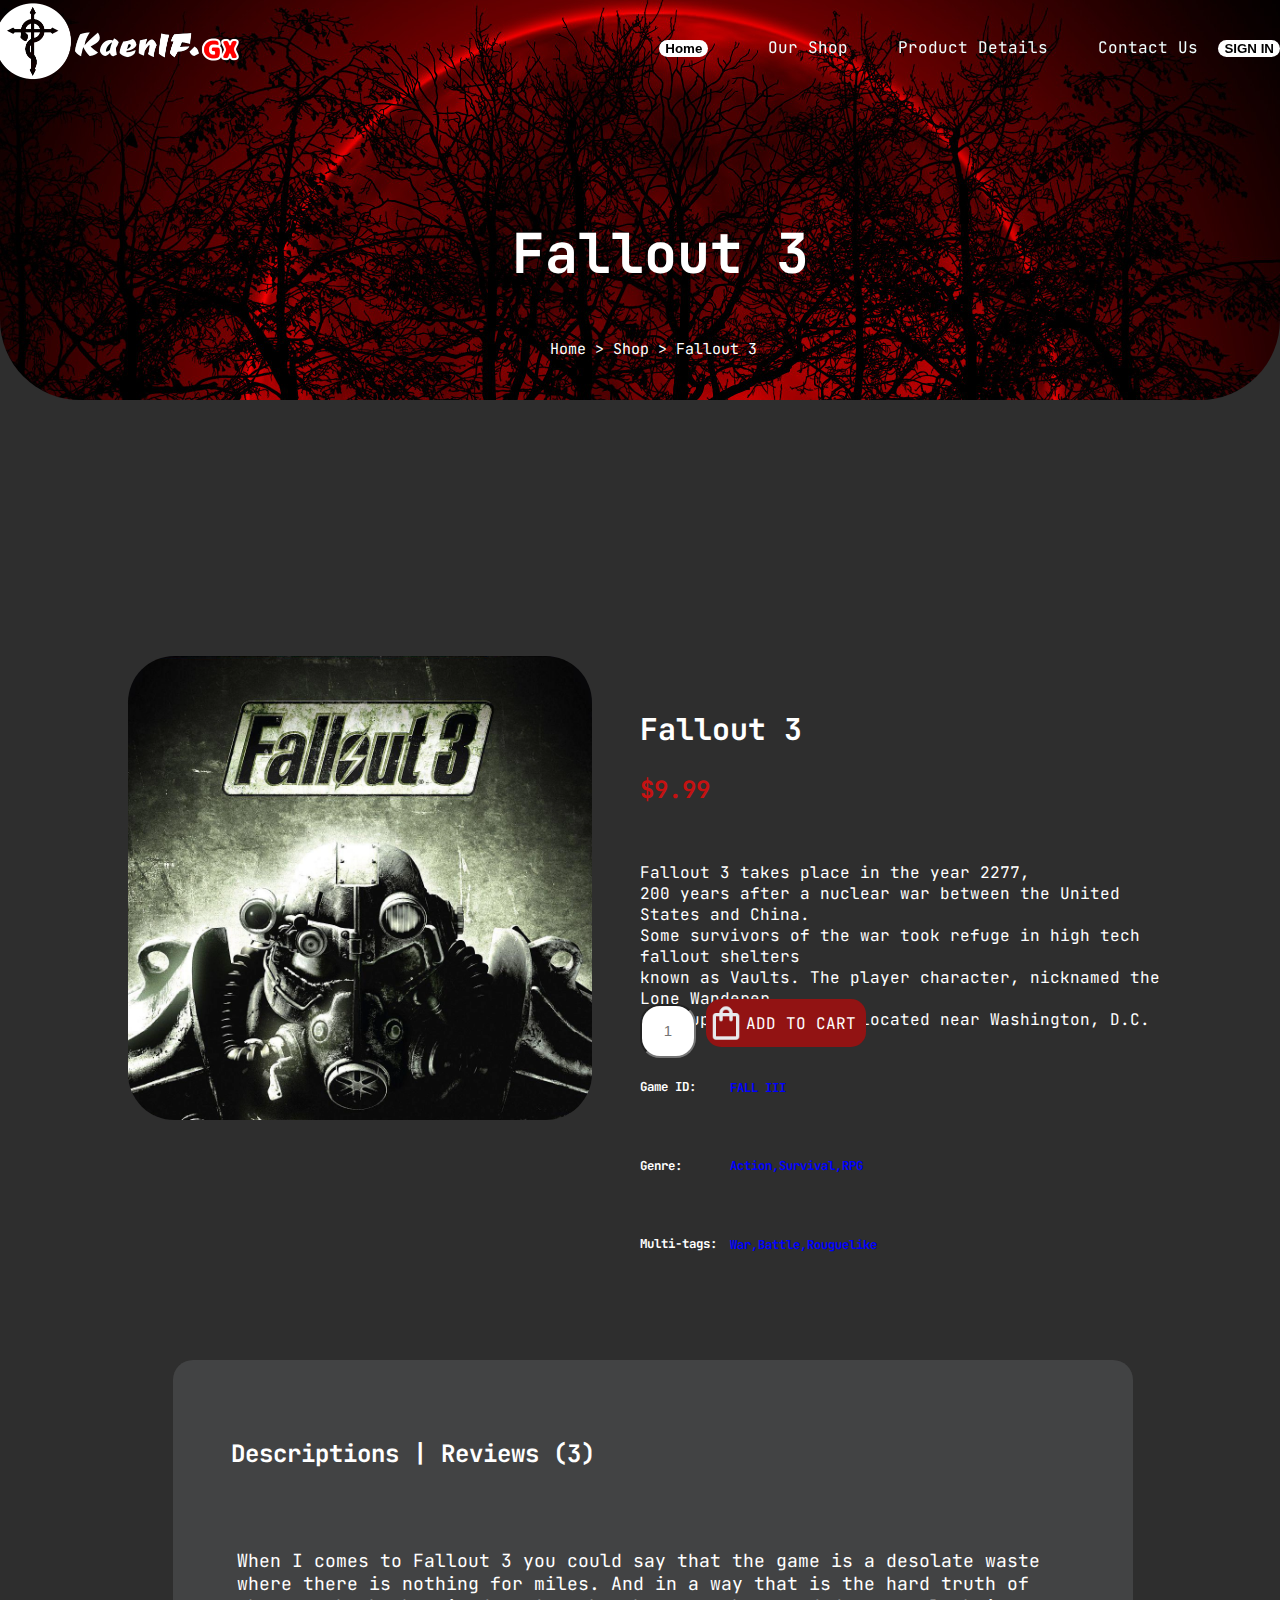
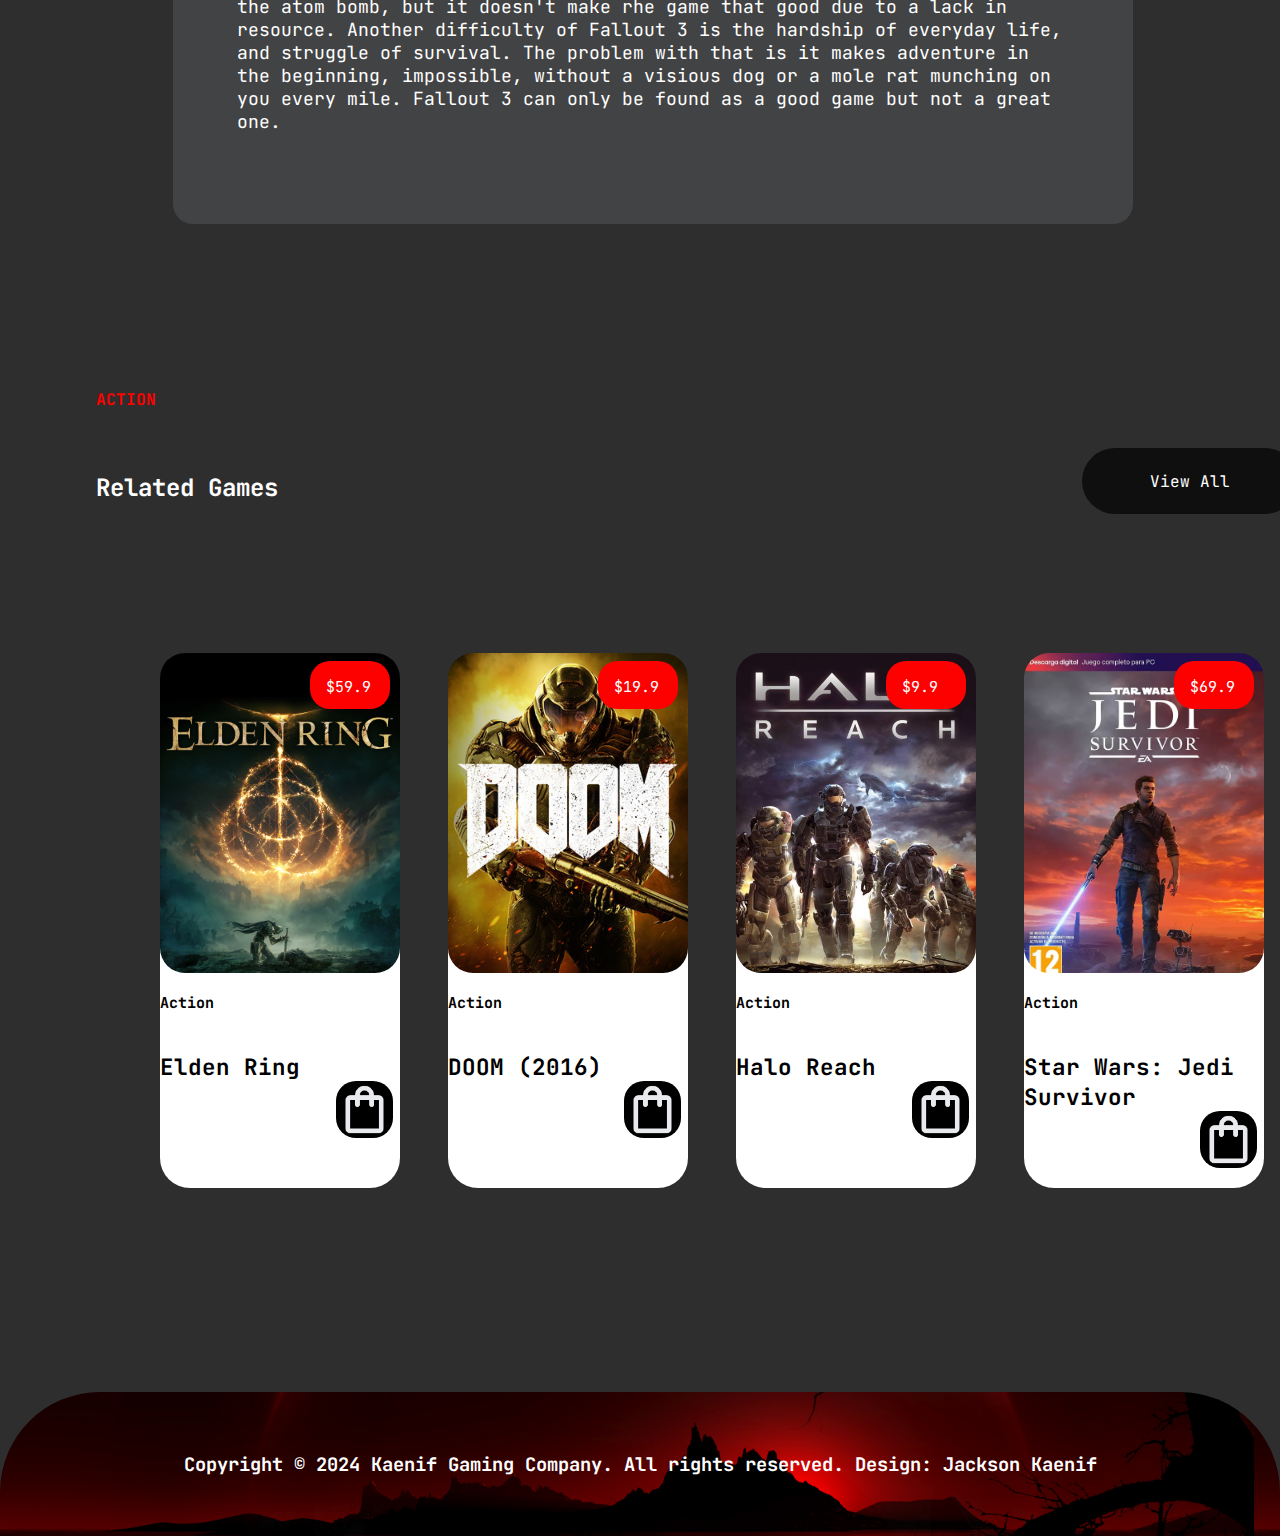
<file: product.html>
<!DOCTYPE html>
<html lang="en">

<head>
    <meta charset="UTF-8">
    <meta http-equiv="X-UA-Compatible" content="IE=edge">
    <meta name="viewport" content="width=device-width, initial-scale=1.0">
    <link rel="preconnect" href="https://fonts.googleapis.com">
    <link rel="preconnect" href="https://fonts.gstatic.com" crossorigin>
    <link href="https://fonts.googleapis.com/css2?family=JetBrains+Mono:ital,wght@0,100..800;1,100..800&display=swap"
        rel="stylesheet">
    <link rel="shortcut icon" href="icons/flamel.ico" type="x-icon">
    <link rel="stylesheet" href="style.css">
    <title>Kaenif GX</title>
</head>

<body>
    <script type="text/javascript">
        window.addEventListener("scroll", function(){
            var header = document.querySelector("header");
            header.classList.toggle("abajo", window.scrollY>0);
        })
    </script>
    <header class="header">
        <div class="logo">
            <img src="img/Logo.png" alt="">
        </div>
        <a href="index.html" class="btn"><button>Home</button></a>
        <nav>
            <ul class="links">
                <li><a href="our shop.html">Our Shop</a></li>
                <li><a href="product.html">Product Details</a></li>
                <li><a href="contact.html">Contact Us</a></li>
            </ul>
        </nav>
        </div>
        <a href="https://www.youtube.com/watch?v=xvFZjo5PgG0" class="btn2"><button>SIGN IN</button></a>
        <nav>
    </header>

    <section class="menu2">
        <h1 class="fall1">Fallout 3</h1>
        <br>
        <p class="fall2">Home > Shop > Fallout 3</p>


    </section>
    <section class="section-p">
        <div class="textp">
            <h2 class="fallh2">Fallout 3</h2>
            <h2 class="fall-price">$9.99</h2>
            <br>
            <p class="desc">Fallout 3 takes place in the year 2277, <br>200 years after a nuclear war between the United
                States and China.<br> Some
                survivors of the war took refuge in high tech fallout shelters<br> known as Vaults. The player
                character, nicknamed the
                Lone Wanderer,<br> grew up in Vault 101, located near Washington, D.C.</p>
        </div>
        <div class="f-img"></div>
        <div class="cart1">
            <input class="number" placeholder="1"></form>
            <div class="cart2">
                <img class="bag2" src="icons/bag.png" alt="">
                <div class="cartext">ADD TO CART</div>
            </div>
            <div class="id">
                <h5>Game ID:</h5>
                <br>
                <h5>Genre:</h5>
                <br>
                <h5>Multi-tags:</h5>
            </div>
            <div class="mmi">
                <h5>FALL III</h5>
                <br>
                <h5>Action,Survival,RPG</h5>
                <br>
                <h5>War,Battle,Rouguelike</h5>
            </div>
        </div>
    </section>
    <section class="p3">
        <div class="coments">
            <div class="rev1">
                <h2>Descriptions | Reviews (3)</h2>
                </h1>
            </div>
            <div class="rev2">
                <p>When I comes to Fallout 3 you could say that the game is a desolate waste where there is nothing for
                    miles. And in a way that is the hard truth of the atom bomb, but it doesn't make rhe game that good
                    due to a lack in resource. Another difficulty of Fallout 3 is the hardship of everyday life, and
                    struggle of survival. The problem with that is it makes adventure in the beginning, impossible,
                    without a visious dog or a mole rat munching on you every mile. Fallout 3 can only be found as a
                    good game but not a great one.</p>
            </div>
        </div>

    </section>

    <section class="action-games">
        <h4 style="color: red;">ACTION</h4>
        <br>
        <h2 style="color: #fff;">Related Games</h2>
        <div class="view"><a href="our shop.html">View All</a></div>
        <div class="trending-g">
            <div class="juego2">
                <div class="j-img2">
                    <div class="j-price2">$59.9</div>
                </div>
                <h4>Action</h4>
                <h2>Elden Ring</h2>

                    <a href="product.html"><div class="buy"></div></a>

            </div>
            <div class="juego3">
                <div class="j-img3">
                    <div class="j-price3">$19.9</div>
                </div>
                <h4>Action</h4>
                <h2>DOOM (2016)</h2>

                    <a href="product.html"><div class="buy"></div></a>
 
            </div>
            <div class="juego4">
                <div class="j-img4">
                    <div class="j-price4">$9.9</div>
                </div>
                <h4>Action</h4>
                <h2>Halo Reach</h2>

                    <a href="product.html"><div class="buy"></div></a>

            </div>
            <div class="juego5">
                <div class="j-img5">
                    <div class="j-price5">$69.9</div>
                </div>
                <h4>Action</h4>
                <h2>Star Wars: Jedi Survivor</h2>

                    <a href="product.html"><div class="buy"></div></a>

            </div>
        </div>

    </section>
    <div class="footer">
        <h3>Copyright © 2024 Kaenif Gaming Company. All rights reserved.    Design: Jackson Kaenif</h3>
    </div>
</file>
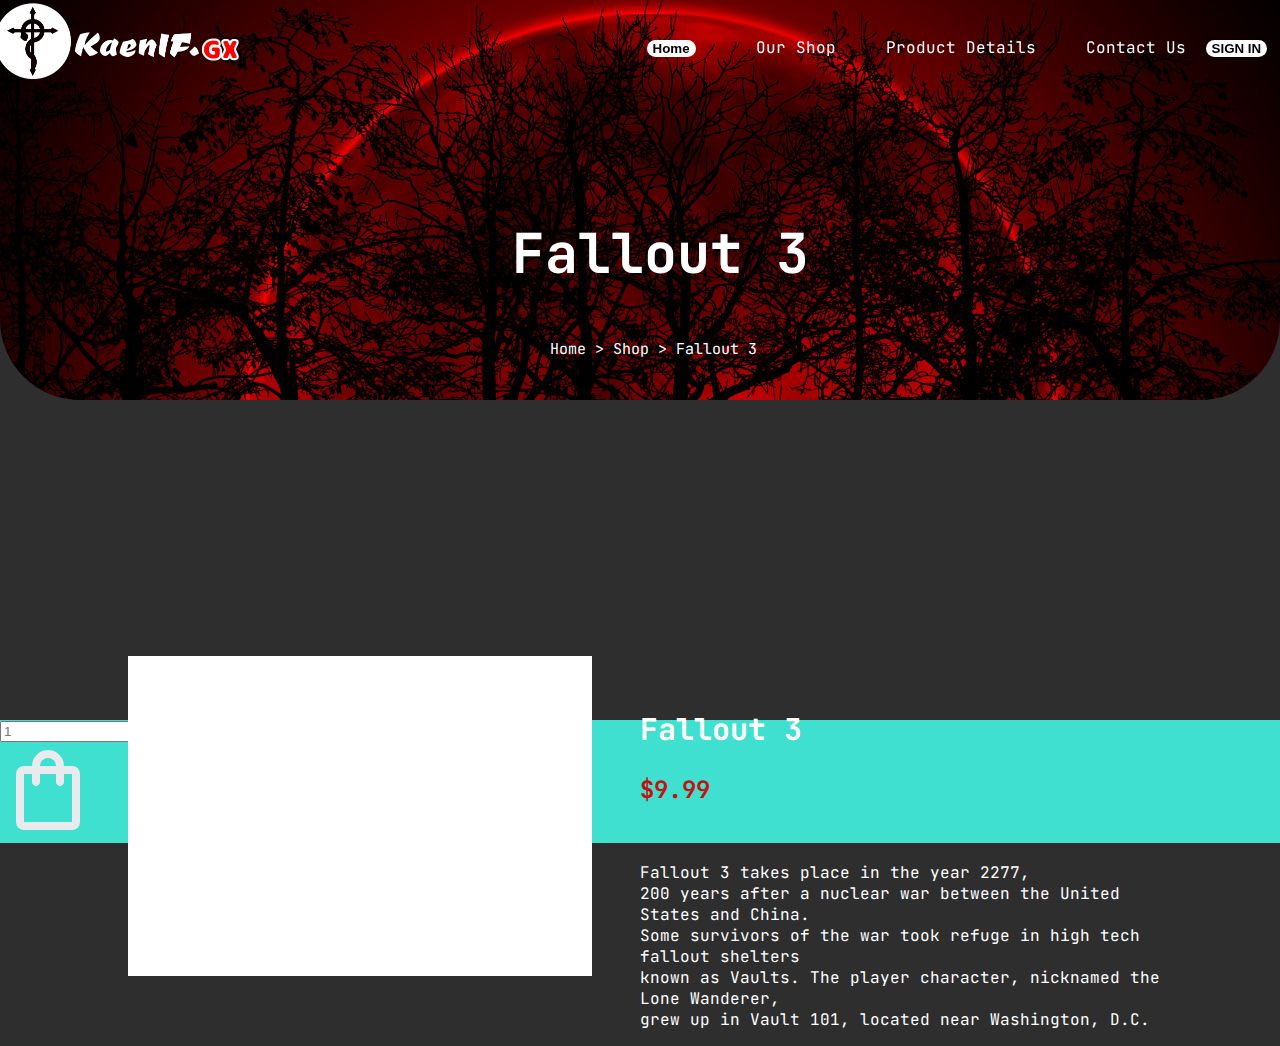
<file: Kaenif GX/Home/product.html>
<!DOCTYPE html>
<html lang="en">
<head>
    <meta charset="UTF-8">
    <meta http-equiv="X-UA-Compatible" content="IE=edge">
    <meta name="viewport" content="width=device-width, initial-scale=1.0">
    <link rel="preconnect" href="https://fonts.googleapis.com">
    <link rel="preconnect" href="https://fonts.gstatic.com" crossorigin>
    <link href="https://fonts.googleapis.com/css2?family=JetBrains+Mono:ital,wght@0,100..800;1,100..800&display=swap" rel="stylesheet">
    <link rel="shortcut icon" href="icons/flamel.ico" type="x-icon">
    <link rel="stylesheet" href="style.css">
    <title>Kaenif GX</title>
</head>
<body>
    <header class="header">
           <div class="logo">
              <img src="img/Logo.png" alt="">
         </div>
        <a href="index.html" class="btn"><button>Home</button></a>
        <nav>
            <ul class="links">
                <li><a href="our shop.html">Our Shop</a></li>
                <li><a href="product.html">Product Details</a></li>
                <li><a href="#">Contact Us</a></li>
            </ul>
        </nav>
    </div>
    <a href="https://www.youtube.com/watch?v=xvFZjo5PgG0" class="btn2"><button>SIGN IN</button></a>
    <nav>
    </header>

    <section class="menu2">
            <h1 class="fall1">Fallout 3</h1>
            <br>
            <p class="fall2">Home > Shop > Fallout 3</p>

        
    </section>
    <section class="section-p">
        <div class="textp">
            <h2 class="fallh2">Fallout 3</h2>
            <h2 class="fall-price">$9.99</h2>
            <br>
            <p class="desc">Fallout 3 takes place in the year 2277, <br>200 years after a nuclear war between the United States and China.<br> Some
                survivors of the war took refuge in high tech fallout shelters<br> known as Vaults. The player character, nicknamed the
                Lone Wanderer,<br> grew up in Vault 101, located near Washington, D.C.</p>
        </div>
        <div class="f-img"></div>
        <div class="cart1">
            <input class="number" placeholder="1"></form>
            <div class="cart2">
                <img class="bag2" src="icons/bag.png" alt="">
                <div class="ADD TO CART"></div>
            </div>
        </div>
    </section>
</file>
<file: style.css>
body {
    margin: 0;
    padding: 0;
    box-sizing: border-box;
    background-color: rgb(46, 46, 46);
    overflow-x: hidden;
    font-family: "JetBrains Mono", monospace;
    scrollbar-color: red grey;
}

header.abajo{
    background-color: rgb(104, 2, 2);
    transition: 2s;
    border-bottom-left-radius: 40px;
    border-bottom-right-radius: 40px;
}

.header{
    display: flex;
    position: absolute;
    justify-content: flex-end;
    background-color: transparent;
    align-items: center;
    width: 100%;
    text-decoration: none;
    position: fixed;
    z-index: 10;
}

header .logo{
    cursor: pointer;
   margin-right: auto;
}

header .logo img{
    height: 90px;
    width: auto;
    transition: all 0.3s;
}

header .logo img:hover{
    transform: scale(1.1);
}

header .links{
    list-style: none;
}

header .links li{
    display: inline-block;
    padding: 20px;
}

header .links li:hover{
    transform: scale(1.1);
}


header .links a{
    font-size: 900;
    color: azure;
    text-decoration: none;
}

header .links li a:hover{
    color: red;
}

.header .btn button{
    font-weight: 600;
    color: #000000;
    background: #fff;
    border: none;
    border-radius: 200px;
    cursor: pointer;
    transition: all 0.3s ease 0s;

}

.header .btn button:hover{
    background-color: firebrick;
    color: darkgray;
    transform: scale(1.1);
}

.header .btn2 button{
    font-weight: 600;
    color: #000000;
    background: #fff;
    border: none;
    border-radius: 200px;
    cursor: pointer;
    transition: all 0.3s ease 0s;

}

.header .btn2 button:hover{
    background-color: firebrick;
    color: darkgray;
    transform: scale(1.1);
}

.cod{
    background-image: url(img/COD.jpg);
    width: 25%;
    height: 45%;
    position: relative;
    top: 25%;
    left: 65%;
    background-size: cover;
    border-radius: 10%;
    font-size: 20px;

}

.price{
    background-color: red;
    color: white;
    display: flex;
    width: 18%;
    height: 10%;
    position: relative;
    justify-content: center;
    align-items: center;
    border-radius: 40%;
    top: 1.8%;
    left: 76%;
}

.oferta{
    background-color: #fff;
    color: red;
    display: flex;
    width: 7%;
    height: 10%;
    position: relative;
    justify-content: center;
    align-items: center;
    border-radius: 100%;
    left: 62%;
    top: 16%;
    font-size: 2.5rem;
}

.txt{
    color: #fff;
    top: 30%;
    left: 8%;
    position: absolute;

}

.txt ul li{
    text-decoration: none;
}

.txt ul{
    list-style: none;
}

.input{
    top: 2%;
    left: 10%;
    position: relative;
}

.search{
    border-radius: 50px;
    height: 2.5rem;
    width: 19rem;
    border: 3px solid #000000;
}

.submit{
    padding: 1rem;
    border-radius: 50px;
    background-color: rgb(0, 0, 0);
    color: #fff;
    border: none;

}

.submit:hover{
    cursor: pointer;
    background-color: #fff;
    color: #000000;
}
.centered{
    color: black;
    text-align: center;
}



.menu1{
    top: 0%;
    background-image: url(img/Background.jpg);
    background-size: cover;
    height: 60rem;
    border-bottom-left-radius: 5rem;
    border-bottom-right-radius: 5rem;
    z-index: 0;
}

.menu2{
|   top: 0%;
    background-image: url(img/Background.jpg);
    background-size: cover;
    height: 25rem;
    border-bottom-left-radius: 5rem;
    border-bottom-right-radius: 5rem;
    z-index: 0;
    align-items: center;
    justify-content: center;
}

.fall1{
    position: absolute;
    font-size: 55px;
    left: 40%;
    top: 20%;
    color: #ffffff;
    z-index: 1;
}

.fall2{
    position: absolute;
    font-size: 15px;
    left: 43%;
    top: 36%;
    color: #fff;
    z-index: 1;
}

.fall3{
    position: absolute;
    font-size: 55px;
    left: 40%;
    top: 20%;
    color: #ffffff;
    z-index: 1;
}

.fall4{
    position: absolute;
    font-size: 15px;
    left: 44.5%;
    top: 36%;
    color: #fff;
    z-index: 1;
}

.fall5{
    position: absolute;
    font-size: 15px;
    left: 45.5%;
    top: 36%;
    color: #fff;
    z-index: 1;
}

.bar{
    position: absolute;
    justify-content: center;
    align-items: center;
    gap: 4rem;
    margin: 3rem;
    display: grid;
    grid-template-columns: 1fr 1fr 1fr 1fr;
    z-index: 1;
    margin: 3rem;
    top: 99%;
    left: 4%;

}

.bar1,
.bar2,
.bar3,
.bar4{
    background-color: white;
    height: 12rem;
    width: 15rem;
    border-radius: 40px;
    display: flex;
    flex-direction: column;
    align-items: center;
    z-index: 1;
}

.bar1,
.bar2,
.bar3,
.bar4:hover {
    cursor: pointer;
}

.b1{
    margin-top: 30px;
    padding: 1rem;
    width: 2rem;
    height: 2rem;
    background: brown;
    background-image: url(icons/download.png);
    background-size: cover;
    border-radius: 50px;

}
.b2{
    margin-top: 30px;
    padding: 1rem;
    width: 2rem;
    height: 2rem;
    background: brown;
    background-image: url(icons/user.png);
    background-size: cover;
    border-radius: 50px;

}
.b3{
    margin-top: 30px;
    padding: 1rem;
    width: 2rem;
    height: 2rem;
    background: brown;
    background-image: url(icons/reply.png);
    background-size: cover;
    border-radius: 50px;

}
.b4{
    margin-top: 30px;
    padding: 1rem;
    width: 2rem;
    height: 2rem;
    background: brown;
    background-image: url(icons/layout.png);
    background-size: cover;
    border-radius: 50px;

}

.b1:hover{
    background-color: cyan;
}

.b2:hover{
    background-color: cyan;
}

.b3:hover{
    background-color: cyan;
}

.b4:hover{
    background-color: cyan;
}



.trending-g{
    position: relative;
    justify-content: start;
    display: grid;
    grid-template-columns: 1fr 1fr 1fr 1fr;
    gap: 3rem;
    margin: 2rem;
    font-size: 15px;
    z-index: 0;
    padding: 2rem;
}

.top-g{
    position: relative;
    justify-content: start;
    display: grid;
    padding: 3 rem;
    padding-left: 1rem;
    border-radius: 1rem;
    grid-template-columns: 1fr 1fr 1fr 1fr;
    gap: 3rem;
    margin: 2rem;
    font-size: 15px;
    background-color: dimgrey;
}

.juego1 {
    background-color: white;
    border-radius: 30px;
    display: flex;
    align-items: left;
    width: 15rem;
    flex-direction: column;

}

.j-img1{
    position: relative;
    border-radius: 25px;
    background-image: url(img/HK.jpg);
    background-size: cover;
    width: 15rem;
    height: 20rem;
}

.buy{
    position: relative;
    bottom: 20px;
    left: 11rem;
    background-color: black;
    background-image: url(icons/bag.png);
    background-size: cover;
    color: white;
    width: 25px;
    height: 25px;
    padding: 1rem;
    border-radius: 20px;
    cursor: pointer;
}

.buy:hover{
    background-color: grey;
}

.j-price1{
    position: relative;
    left: 150px;
    top: 8px;
    width: 3rem;
    height: 1rem;
    padding: 1rem;
    color: #ffffff;
    background-color: rgb(253, 0, 0);
    border-radius: 20px;
    bottom: top;
    font-size: 15px;
}

.view{
    position: relative;
    display: flex;
    align-items: center;
    justify-content: center;
    left: 80%;
    bottom: 75px;
    width: 200px;
    height: 50px;
    background-color: rgb(15, 15, 15);
    padding: 0.5rem;
    border-radius: 50px;
    cursor: pointer;
}

.view:hover{
    background-color: indianred;
}

.view a{
    text-decoration: none;
    color: #fff;
}

.juego2 {
    background-color: white;
    border-radius: 30px;
    display: flex;
    align-items: left;
    width: 15rem;
    flex-direction: column;

}

.j-img2{
    position: relative;
    border-radius: 25px;
    background-image: url(img/elden.jpg);
    background-size: cover;
    width: 15rem;
    height: 20rem;
}

.j-price2{
    position: relative;
    left: 150px;
    top: 8px;
    width: 3rem;
    height: 1rem;
    padding: 1rem;
    color: #ffffff;
    background-color: rgb(253, 0, 0);
    border-radius: 20px;
    bottom: top;
    font-size: 15px;
}

.juego3 {
    background-color: white;
    border-radius: 30px;
    display: flex;
    align-items: left;
    width: 15rem;
    flex-direction: column;

}

.j-img3{
    position: relative;
    border-radius: 25px;
    background-image: url(img/DOOM.jpg);
    background-size: cover;
    width: 15rem;
    height: 20rem;
}

.j-price3{
    position: relative;
    left: 150px;
    top: 8px;
    width: 3rem;
    height: 1rem;
    padding: 1rem;
    color: #ffffff;
    background-color: rgb(253, 0, 0);
    border-radius: 20px;
    bottom: top;
    font-size: 15px;
}

.juego4 {
    background-color: white;
    border-radius: 30px;
    display: flex;
    align-items: left;
    width: 15rem;
    flex-direction: column;

}

.j-img4{
    position: relative;
    border-radius: 25px;
    background-image: url(img/HALO.jpg);
    background-size: cover;
    width: 15rem;
    height: 20rem;
}


.j-price4{
    position: relative;
    left: 150px;
    top: 8px;
    width: 3rem;
    height: 1rem;
    padding: 1rem;
    color: #ffffff;
    background-color: rgb(253, 0, 0);
    border-radius: 20px;
    bottom: top;
    font-size: 15px;
}

.juego5 {
    background-color: white;
    border-radius: 30px;
    display: flex;
    align-items: left;
    width: 15rem;
    flex-direction: column;

}

.j-img5{
    position: relative;
    border-radius: 25px;
    background-image: url(img/STAR.webp);
    background-size: cover;
    width: 15rem;
    height: 20rem;
}


.j-price5{
    position: relative;
    left: 150px;
    top: 8px;
    width: 3rem;
    height: 1rem;
    padding: 1rem;
    color: #ffffff;
    background-color: rgb(253, 0, 0);
    border-radius: 20px;
    bottom: top;
    font-size: 15px;
}

.juego6 {
    background-color: white;
    border-radius: 30px;
    display: flex;
    align-items: left;
    width: 15rem;
    flex-direction: column;

}
.juego7 {
    background-color: white;
    border-radius: 30px;
    display: flex;
    align-items: left;
    width: 15rem;
    flex-direction: column;

}
.juego8 {
    background-color: white;
    border-radius: 30px;
    display: flex;
    align-items: left;
    width: 15rem;
    flex-direction: column;

}
.juego9 {
    background-color: white;
    border-radius: 30px;
    display: flex;
    align-items: left;
    width: 15rem;
    flex-direction: column;

}
.juego10 {
    background-color: white;
    border-radius: 30px;
    display: flex;
    align-items: left;
    width: 15rem;
    flex-direction: column;

}
.juego11 {
    background-color: white;
    border-radius: 30px;
    display: flex;
    align-items: left;
    width: 15rem;
    flex-direction: column;

}
.juego12 {
    background-color: white;
    border-radius: 30px;
    display: flex;
    align-items: left;
    width: 15rem;
    flex-direction: column;

}

.j-img6{
    position: relative;
    border-radius: 25px;
    background-image: url(img/FOREST.jpg);
    background-size: cover;
    width: 15rem;
    height: 20rem;
}
.j-img7{
    position: relative;
    border-radius: 25px;
    background-image: url(img/DOOME.jpg);
    background-size: cover;
    width: 15rem;
    height: 20rem;
}
.j-img8{
    position: relative;
    border-radius: 25px;
    background-image: url(img/spi.avif);
    background-size: cover;
    width: 15rem;
    height: 20rem;
}
.j-img9{
    position: relative;
    border-radius: 25px;
    background-image: url(img/SONSFOREST.webp);
    background-size: cover;
    width: 15rem;
    height: 20rem;
}
.j-img10{
    position: relative;
    border-radius: 25px;
    background-image: url(img/fnaf.webp);
    background-size: cover;
    width: 15rem;
    height: 20rem;
}
.j-img11{
    position: relative;
    border-radius: 25px;
    background-image: url(img/nier.jpg);
    background-size: cover;
    width: 15rem;
    height: 20rem;
}
.j-img12{
    position: relative;
    border-radius: 25px;
    background-image: url(img/dangan.jpg);
    background-size: cover;
    width: 15rem;
    height: 20rem;
}


.j-price2{
    position: relative;
    left: 150px;
    top: 8px;
    width: 3rem;
    height: 1rem;
    padding: 1rem;
    color: #ffffff;
    background-color: rgb(253, 0, 0);
    border-radius: 20px;
    bottom: top;
    font-size: 15px;
}
.j-price3{
    position: relative;
    left: 150px;
    top: 8px;
    width: 3rem;
    height: 1rem;
    padding: 1rem;
    color: #ffffff;
    background-color: rgb(253, 0, 0);
    border-radius: 20px;
    bottom: top;
    font-size: 15px;
}
.j-price4{
    position: relative;
    left: 150px;
    top: 8px;
    width: 3rem;
    height: 1rem;
    padding: 1rem;
    color: #ffffff;
    background-color: rgb(253, 0, 0);
    border-radius: 20px;
    bottom: top;
    font-size: 15px;
}
.j-price5{
    position: relative;
    left: 150px;
    top: 8px;
    width: 3rem;
    height: 1rem;
    padding: 1rem;
    color: #ffffff;
    background-color: rgb(253, 0, 0);
    border-radius: 20px;
    bottom: top;
    font-size: 15px;
}

.j-price6{
    position: relative;
    left: 150px;
    top: 8px;
    width: 3rem;
    height: 1rem;
    padding: 1rem;
    color: #ffffff;
    background-color: rgb(253, 0, 0);
    border-radius: 20px;
    bottom: top;
    font-size: 15px;
}
.j-price7{
    position: relative;
    left: 150px;
    top: 8px;
    width: 3rem;
    height: 1rem;
    padding: 1rem;
    color: #ffffff;
    background-color: rgb(253, 0, 0);
    border-radius: 20px;
    bottom: top;
    font-size: 15px;
}
.j-price8{
    position: relative;
    left: 150px;
    top: 8px;
    width: 3rem;
    height: 1rem;
    padding: 1rem;
    color: #ffffff;
    background-color: rgb(253, 0, 0);
    border-radius: 20px;
    bottom: top;
    font-size: 15px;
}
.j-price9{
    position: relative;
    left: 150px;
    top: 8px;
    width: 3rem;
    height: 1rem;
    padding: 1rem;
    color: #ffffff;
    background-color: rgb(253, 0, 0);
    border-radius: 20px;
    bottom: top;
    font-size: 15px;
}
.j-price10{
    position: relative;
    left: 150px;
    top: 8px;
    width: 3rem;
    height: 1rem;
    padding: 1rem;
    color: #ffffff;
    background-color: rgb(253, 0, 0);
    border-radius: 20px;
    bottom: top;
    font-size: 15px;
}
.j-price11{
    position: relative;
    left: 150px;
    top: 8px;
    width: 3rem;
    height: 1rem;
    padding: 1rem;
    color: #ffffff;
    background-color: rgb(253, 0, 0);
    border-radius: 20px;
    bottom: top;
    font-size: 15px;
}
.j-price12{
    position: relative;
    left: 150px;
    top: 8px;
    width: 3rem;
    height: 1rem;
    padding: 1rem;
    color: #ffffff;
    background-color: rgb(253, 0, 0);
    border-radius: 20px;
    bottom: top;
    font-size: 15px;
}

.down{
    width:100%;
    height: 60rem;
    align-items: center;

}

.mine{
    background-image: url(img/minecraft.webp);
    width: 30rem;
    height: 36rem;
    display: flex;
    position: absolute;
    background-size: cover;
    border-radius: 10%;
    left: 30%;
    top: 220rem;
    z-index: 1;
}

.our{
    position: absolute;
    background-color: rgb(150, 110, 110);
    width: 30rem;
    height: 36rem;
    border-radius: 25px;
    left: 9%;
    top: 226rem;
    z-index: 2;
}
.ourt{
    font-size: 1.6rem;
    color: rgb(201, 221, 221);
}

.sn{
    position: relative;
    padding: 2rem;
    background-color:rgb(15, 226, 226);
    width: 4rem;
    height: 1rem;
    left: 1rem;
    border-radius: 30px;
    align-items: center;
    justify-content: center;
    display: flex;
    color: #fff;
}

.sn:hover{
    cursor: pointer;
    background-color: rgb(110, 148, 231);
}

.sn a{
    text-decoration: none;
}

.new{
    position: absolute;
    background-color:rgb(221, 206, 206);
    width: 30rem;
    height: 26rem;
    left: 48rem;
    top: 228rem;
    border-radius: 25px;
    z-index: 2;
}

.newt{
    margin: 1rem;
    font-size: 1.4rem;
    color: rgb(70, 6, 6);
}

.mail{
    position: relative;
    left: 4%;
    height: 2rem;
    border-radius: 50px;
    border: none;
    z-index: 1;
}

.submit2{
    padding: 11px;
    border-radius: 50px;
    background-color: #921313;
    border: none;
    z-index: 3;
    color: #fff;
}

.submit2:hover{
    cursor: pointer;
    background-color: crimson;
}

.textp{
    position: absolute;
    top: 76%;
    left: 50%;
    background-color: transparent;
    width: 34rem;
}

.fallh2{
    font-size: 30px;
    color: #fff;
}

.fall-price{
    color: #c41212;
}

.desc{
    color: #fff;
}

.f-img{
    position: relative;
    width: 29rem;
    height: 29rem;
    background-image: url(img/Fallout.webp);
    background-size: cover;
    border-radius: 10%;
    border-color: #000000;
    left: 10%;
    top: 16rem;
    z-index: 1;
}


.cart2{
    position: relative;
    width: 10rem;
    height: 3rem;
    background-color: #921313;
    display: inline-flex;
    flex-direction: row;
    align-items: center;
    border-radius: 15px;
    top: 3%;
}

.cart2:hover{
    cursor: pointer;
    background-color: #8f0646;
}

.number{
    width: 3rem;
    height: 3rem;
    border-radius: 20px;
    text-align: center;
    justify-content: center;
    font-size: 15px;
}

.bag2{
    width: 40px;
    height: 40px;
}
.cartext{
    align-items: center;
    justify-content: center;
    color: #fff;
}

.cart1{
    position: absolute;
    width: 35rem;
    height: 15rem;
    z-index: 3;
    top: 62rem;
    left: 50%;
}

.id{
    position: relative;
    color: #fff;
    font-size: 15px;
    background-color:transparent;
    width: max-content;

}

.mmi{
    position: relative;
    color: blue;
    font-size: 15px;
    background-color:transparent;
    width: max-content;
    left: 16%;
    bottom: 81%;


}

.p3{
    position: absolute;
    width: 100%;
    height: 500px;
    top: 85rem;
}

.coments{
    position: relative;
    width: 70%;
    height: 25rem;
    left: 13.5%;
    background-color: rgb(66, 67, 68);
    border-radius: 20px;
    padding: 2rem;
}

.rev1{
    position: relative;
    margin: 1rem;
    color: #fff;
    width: max-content;
    height: max-content;
    padding: 10px;

}

.rev2{
    position: relative;
    margin: 1rem;
    color: #fff;
    padding: 1rem;
    font-size: 18px;
}

.action-games{
    position: absolute;
    top: 120rem;
    padding: 3rem;
    left: 3rem;
}

.show{
    background-color: #c41212;
    color: #fff;
    width: max-content;
    height: max-content;
    padding: 1rem;
    border-radius: 50px;
    font-weight: bold;
}
.adventure{
    background-color: aliceblue;
    width: max-content;
    height: max-content;
    padding: 1rem;
    border-radius: 50px;
    font-weight: bold;
}
.strategy{
    background-color: aliceblue;
    width: max-content;
    height: max-content;
    padding: 1rem;
    border-radius: 50px;
    font-weight: bold;
}
.racing{
    background-color: aliceblue;
    width: max-content;
    height: max-content;
    padding: 1rem;
    border-radius: 50px;
    font-weight: bold;
}

.show:hover,
.adventure:hover,
.strategy:hover,
.racing:hover{
    cursor: pointer;
    background-color: #921313;
}

.t-bar{ 
    display: flex; 
    margin: 50px; 
    padding: 10px; 
    grid-template-columns: 1fr 1fr 1fr 1fr;
    justify-content: space-around;
    align-items: center;
}
.num1{
    padding: 3rem;
    display: grid;
    position: relative;
    width: max-content;
    left: 32%;
    height: 0%;
    align-items: center;
    justify-content: space-around;
    grid-template-columns: 1fr 1fr 1fr 1fr 1fr;
    gap: 2rem;
}

.i0{
    width: 3rem;
    height: 3rem;
    position: relative;
    display: flex;
    background-color: #727272;
    align-items: center;
    justify-content: center;
    border-radius: 20px;
    color: #fff;
}
.i1{
    width: 3rem;
    height: 3rem;
    position: relative;
    display: flex;
    background-color: #727272;
    align-items: center;
    justify-content: center;
    border-radius: 20px;
    color: #fff;
}
.i2{
    width: 3rem;
    height: 3rem;
    position: relative;
    display: flex;
    background-color: #ec1818;
    align-items: center;
    justify-content: center;
    border-radius: 20px;
    color: #fff;
}
.i3{
    width: 3rem;
    height: 3rem;
    position: relative;
    display: flex;
    background-color: #727272;
    align-items: center;
    justify-content: center;
    border-radius: 20px;
    color: #fff;
}
.i4{
    width: 3rem;
    height: 3rem;
    position: relative;
    display: flex;
    background-color: #727272;
    align-items: center;
    justify-content: center;
    border-radius: 20px;
    color: #fff;
}
.i5{
    width: 3rem;
    height: 3rem;
    position: relative;
    display: flex;
    background-color: #727272;
    align-items: center;
    justify-content: center;
    border-radius: 20px;
    color: #fff;
}

.i0:hover,
.i1:hover,
.i2:hover,
.i3:hover,
.i4:hover,
.i5:hover{
    cursor: pointer;
    background-color: #ec1818;
}

.contact{
    width: 100%;
    height: 60rem;
}

.ct{
    position: relative;
    width: 30rem;
    background-color: #ffffff;
    height: max-content;
    padding: 1rem;
    font-size: 15px;
    border-radius: 50px;
    top: 17%;
    left: 10%;

}


iframe{
    position: absolute;
    width: 490px;
    height: 350px;
    left: 48rem;
    top: 70%;
    border-radius: 30px;
}

.d1{
    position: absolute;
    width: 12rem;
    left: 56%;
    top: 60rem;
    border-radius: 20px;
    padding: 15px;
    border: 3px solid #000000;
}
.d2{
    position: absolute;
    width: 12rem;
    left: 75%;
    top: 60rem;
    border-radius: 20px;
    padding: 15px;
    border: 3px solid #000000;
}

.d3{
    position: absolute;
    width: 12rem;
    left: 56%;
    top: 65rem;
    border-radius: 20px;
    padding: 15px;
    border: 3px solid #000000;
}

.d4{
    position: absolute;
    width: 12rem;
    left: 75%;
    top: 65rem;
    border-radius: 20px;
    padding: 15px;
    border: 3px solid #000000;
}

.d5{
    position: absolute;
    height: 6rem;
    width: 28.5rem;
    left: 56%;
    top: 70rem;
    border-radius: 20px;
    padding: 15px;
    border: 3px solid #000000;
}

.d6{
    position: absolute;
    width: 11rem;
    left: 56%;
    top: 79rem;
    border-radius: 20px;
    padding: 15px;
    align-items: center;
    justify-content: center;
    background-color: #c41212;
    border: none;
    color: #fff;
}
.d6:hover{
    cursor: pointer;
    background-color: #ffffff;
    color: #000000;
}

footer{
    margin-top: 7rem;
    justify-content: center;
    align-items: center;
    top: 90%;
    display: flex;
    color: white;
    background-image: url(img/banner.png);
    height: 9rem;
    border-top-left-radius: 100px;
    border-top-right-radius: 100px;
}

.footer{
    position: absolute;
    margin-top: 7rem;
    justify-content: center;
    align-items: center;
    top: 90%;
    display: flex;
    width: 100%;
    color: white;
    background-image: url(img/banner.png);
    height: 9rem;
    border-top-left-radius: 100px;
    border-top-right-radius: 100px;
    top: 180rem;
}
</file>
<file: Kaenif GX/Home/style.css>
body {
    margin: 0;
    padding: 0;
    box-sizing: border-box;
    background-color: rgb(46, 46, 46);
    overflow-x: hidden;
    font-family: "JetBrains Mono", monospace;
}


.header{
    display: flex;
    position: absolute;
    justify-content: flex-end;
    background-color: transparent;
    align-items: center;
    width: 99%;
    text-decoration: none;
    position: fixed;
    z-index: 10;
}

header .logo{
    cursor: pointer;
   margin-right: auto;
}

header .logo img{
    height: 90px;
    width: auto;
    transition: all 0.3s;
}

header .logo img:hover{
    transform: scale(1.1);
}

header .links{
    list-style: none;
}

header .links li{
    display: inline-block;
    padding: 20px;
}

header .links li:hover{
    transform: scale(1.1);
}


header .links a{
    font-size: 900;
    color: azure;
    text-decoration: none;
}

header .links li a:hover{
    color: red;
}

.header .btn button{
    font-weight: 600;
    color: #000000;
    background: #fff;
    border: none;
    border-radius: 200px;
    cursor: pointer;
    transition: all 0.3s ease 0s;

}

.header .btn button:hover{
    background-color: firebrick;
    color: darkgray;
    transform: scale(1.1);
}

.header .btn2 button{
    font-weight: 600;
    color: #000000;
    background: #fff;
    border: none;
    border-radius: 200px;
    cursor: pointer;
    transition: all 0.3s ease 0s;

}

.header .btn2 button:hover{
    background-color: firebrick;
    color: darkgray;
    transform: scale(1.1);
}

.cod{
    background-image: url(img/COD.jpg);
    width: 25%;
    height: 45%;
    position: relative;
    top: 25%;
    left: 65%;
    background-size: cover;
    border-radius: 10%;
    font-size: 20px;

}

.price{
    background-color: red;
    color: white;
    display: flex;
    width: 18%;
    height: 10%;
    position: relative;
    justify-content: center;
    align-items: center;
    border-radius: 40%;
    top: 1.8%;
    left: 76%;
}

.oferta{
    background-color: #fff;
    color: red;
    display: flex;
    width: 7%;
    height: 10%;
    position: relative;
    justify-content: center;
    align-items: center;
    border-radius: 100%;
    left: 62%;
    top: 16%;
    font-size: 2.5rem;
}

.txt{
    color: #fff;
    top: 30%;
    left: 8%;
    position: absolute;

}

.txt ul li{
    text-decoration: none;
}

.txt ul{
    list-style: none;
}

.input{
    top: 2%;
    left: 10%;
    position: relative;
}

.search{
    background-color: #921313;
    border-radius: 50px;
    height: 8%;

}

.submit{

}
.centered{
    color: black;
    text-align: center;
}



.menu1{
    top: 0%;
    background-image: url(img/Background.jpg);
    background-size: cover;
    height: 60rem;
    border-bottom-left-radius: 5rem;
    border-bottom-right-radius: 5rem;
    z-index: 0;
}

.menu2{
|   top: 0%;
    background-image: url(img/Background.jpg);
    background-size: cover;
    height: 25rem;
    border-bottom-left-radius: 5rem;
    border-bottom-right-radius: 5rem;
    z-index: 0;
    align-items: center;
    justify-content: center;
}

.fall1{
    position: absolute;
    font-size: 55px;
    left: 40%;
    top: 20%;
    color: #ffffff;
    z-index: 1;
}

.fall2{
    position: absolute;
    font-size: 15px;
    left: 43%;
    top: 36%;
    color: #fff;
    z-index: 1;
}

.bar{
    position: absolute;
    justify-content: center;
    align-items: center;
    gap: 4rem;
    margin: 3rem;
    display: grid;
    grid-template-columns: 1fr 1fr 1fr 1fr;
    z-index: 1;
    margin: 3rem;
    top: 99%;
    left: 4%;

}

.bar1,
.bar2,
.bar3,
.bar4{
    background-color: white;
    height: 12rem;
    width: 15rem;
    border-radius: 40px;
    display: flex;
    flex-direction: column;
    align-items: center;
    z-index: 1;
}

.bar1,
.bar2,
.bar3,
.bar4:hover {
    cursor: pointer;
}

.b1{
    margin-top: 30px;
    padding: 1rem;
    width: 2rem;
    height: 2rem;
    background: brown;
    background-image: url(icons/download.png);
    background-size: cover;
    border-radius: 50px;

}
.b2{
    margin-top: 30px;
    padding: 1rem;
    width: 2rem;
    height: 2rem;
    background: brown;
    background-image: url(icons/user.png);
    background-size: cover;
    border-radius: 50px;

}
.b3{
    margin-top: 30px;
    padding: 1rem;
    width: 2rem;
    height: 2rem;
    background: brown;
    background-image: url(icons/reply.png);
    background-size: cover;
    border-radius: 50px;

}
.b4{
    margin-top: 30px;
    padding: 1rem;
    width: 2rem;
    height: 2rem;
    background: brown;
    background-image: url(icons/layout.png);
    background-size: cover;
    border-radius: 50px;

}

.b1:hover{
    background-color: cyan;
}

.b2:hover{
    background-color: cyan;
}

.b3:hover{
    background-color: cyan;
}

.b4:hover{
    background-color: cyan;
}



.trending-g{
    position: relative;
    justify-content: start;
    display: grid;
    grid-template-columns: 1fr 1fr 1fr 1fr;
    gap: 3rem;
    margin: 2rem;
    font-size: 15px;
    z-index: 0;
}

.top-g{
    position: relative;
    justify-content: start;
    display: grid;
    padding: 3 rem;
    padding-left: 1rem;
    border-radius: 1rem;
    grid-template-columns: 1fr 1fr 1fr 1fr;
    gap: 3rem;
    margin: 2rem;
    font-size: 15px;
    background-color: dimgrey;
}

.juego1 {
    background-color: white;
    border-radius: 30px;
    display: flex;
    align-items: left;
    width: 15rem;
    flex-direction: column;

}

.j-img1{
    position: relative;
    border-radius: 25px;
    background-image: url(img/HK.jpg);
    background-size: cover;
    width: 15rem;
    height: 20rem;
}

.buy{
    position: relative;
    bottom: 20px;
    left: 11rem;
    background-color: black;
    background-image: url(icons/bag.png);
    background-size: cover;
    color: white;
    width: 25px;
    height: 25px;
    padding: 1rem;
    border-radius: 20px;
    cursor: pointer;
}

.buy:hover{
    background-color: grey;
}

.j-price1{
    position: relative;
    left: 150px;
    top: 8px;
    width: 3rem;
    height: 1rem;
    padding: 1rem;
    color: #ffffff;
    background-color: rgb(253, 0, 0);
    border-radius: 20px;
    bottom: top;
    font-size: 15px;
}

.view{
    position: relative;
    display: flex;
    align-items: center;
    justify-content: center;
    left: 80%;
    bottom: 75px;
    width: 200px;
    height: 50px;
    background-color: rgb(15, 15, 15);
    padding: 0.5rem;
    border-radius: 50px;
    cursor: pointer;
}

.view:hover{
    background-color: indianred;
}

.view a{
    text-decoration: none;
    color: #fff;
}

.juego2 {
    background-color: white;
    border-radius: 30px;
    display: flex;
    align-items: left;
    width: 15rem;
    flex-direction: column;

}

.j-img2{
    position: relative;
    border-radius: 25px;
    background-image: url(img/elden.jpg);
    background-size: cover;
    width: 15rem;
    height: 20rem;
}

.j-price2{
    position: relative;
    left: 150px;
    top: 8px;
    width: 3rem;
    height: 1rem;
    padding: 1rem;
    color: #ffffff;
    background-color: rgb(253, 0, 0);
    border-radius: 20px;
    bottom: top;
    font-size: 15px;
}

.juego3 {
    background-color: white;
    border-radius: 30px;
    display: flex;
    align-items: left;
    width: 15rem;
    flex-direction: column;

}

.j-img3{
    position: relative;
    border-radius: 25px;
    background-image: url(img/DOOM.jpg);
    background-size: cover;
    width: 15rem;
    height: 20rem;
}

.j-price3{
    position: relative;
    left: 150px;
    top: 8px;
    width: 3rem;
    height: 1rem;
    padding: 1rem;
    color: #ffffff;
    background-color: rgb(253, 0, 0);
    border-radius: 20px;
    bottom: top;
    font-size: 15px;
}

.juego4 {
    background-color: white;
    border-radius: 30px;
    display: flex;
    align-items: left;
    width: 15rem;
    flex-direction: column;

}

.j-img4{
    position: relative;
    border-radius: 25px;
    background-image: url(img/HALO.jpg);
    background-size: cover;
    width: 15rem;
    height: 20rem;
}


.j-price4{
    position: relative;
    left: 150px;
    top: 8px;
    width: 3rem;
    height: 1rem;
    padding: 1rem;
    color: #ffffff;
    background-color: rgb(253, 0, 0);
    border-radius: 20px;
    bottom: top;
    font-size: 15px;
}

.juego5 {
    background-color: white;
    border-radius: 30px;
    display: flex;
    align-items: left;
    width: 15rem;
    flex-direction: column;

}

.j-img5{
    position: relative;
    border-radius: 25px;
    background-image: url(img/STAR.webp);
    background-size: cover;
    width: 15rem;
    height: 20rem;
}


.j-price5{
    position: relative;
    left: 150px;
    top: 8px;
    width: 3rem;
    height: 1rem;
    padding: 1rem;
    color: #ffffff;
    background-color: rgb(253, 0, 0);
    border-radius: 20px;
    bottom: top;
    font-size: 15px;
}

.juego6 {
    background-color: white;
    border-radius: 30px;
    display: flex;
    align-items: left;
    width: 15rem;
    flex-direction: column;

}
.juego7 {
    background-color: white;
    border-radius: 30px;
    display: flex;
    align-items: left;
    width: 15rem;
    flex-direction: column;

}
.juego8 {
    background-color: white;
    border-radius: 30px;
    display: flex;
    align-items: left;
    width: 15rem;
    flex-direction: column;

}
.juego9 {
    background-color: white;
    border-radius: 30px;
    display: flex;
    align-items: left;
    width: 15rem;
    flex-direction: column;

}
.juego10 {
    background-color: white;
    border-radius: 30px;
    display: flex;
    align-items: left;
    width: 15rem;
    flex-direction: column;

}
.juego11 {
    background-color: white;
    border-radius: 30px;
    display: flex;
    align-items: left;
    width: 15rem;
    flex-direction: column;

}
.juego12 {
    background-color: white;
    border-radius: 30px;
    display: flex;
    align-items: left;
    width: 15rem;
    flex-direction: column;

}

.j-img6{
    position: relative;
    border-radius: 25px;
    background-image: url(img/FOREST.jpg);
    background-size: cover;
    width: 15rem;
    height: 20rem;
}
.j-img7{
    position: relative;
    border-radius: 25px;
    background-image: url(img/DOOME.jpg);
    background-size: cover;
    width: 15rem;
    height: 20rem;
}
.j-img8{
    position: relative;
    border-radius: 25px;
    background-image: url(img/spi.avif);
    background-size: cover;
    width: 15rem;
    height: 20rem;
}
.j-img9{
    position: relative;
    border-radius: 25px;
    background-image: url(img/SONSFOREST.webp);
    background-size: cover;
    width: 15rem;
    height: 20rem;
}
.j-img10{
    position: relative;
    border-radius: 25px;
    background-image: url(img/fnaf.webp);
    background-size: cover;
    width: 15rem;
    height: 20rem;
}
.j-img11{
    position: relative;
    border-radius: 25px;
    background-image: url(img/nier.jpg);
    background-size: cover;
    width: 15rem;
    height: 20rem;
}
.j-img12{
    position: relative;
    border-radius: 25px;
    background-image: url(img/dangan.jpg);
    background-size: cover;
    width: 15rem;
    height: 20rem;
}


.j-price2{
    position: relative;
    left: 150px;
    top: 8px;
    width: 3rem;
    height: 1rem;
    padding: 1rem;
    color: #ffffff;
    background-color: rgb(253, 0, 0);
    border-radius: 20px;
    bottom: top;
    font-size: 15px;
}
.j-price3{
    position: relative;
    left: 150px;
    top: 8px;
    width: 3rem;
    height: 1rem;
    padding: 1rem;
    color: #ffffff;
    background-color: rgb(253, 0, 0);
    border-radius: 20px;
    bottom: top;
    font-size: 15px;
}
.j-price4{
    position: relative;
    left: 150px;
    top: 8px;
    width: 3rem;
    height: 1rem;
    padding: 1rem;
    color: #ffffff;
    background-color: rgb(253, 0, 0);
    border-radius: 20px;
    bottom: top;
    font-size: 15px;
}
.j-price5{
    position: relative;
    left: 150px;
    top: 8px;
    width: 3rem;
    height: 1rem;
    padding: 1rem;
    color: #ffffff;
    background-color: rgb(253, 0, 0);
    border-radius: 20px;
    bottom: top;
    font-size: 15px;
}

.j-price6{
    position: relative;
    left: 150px;
    top: 8px;
    width: 3rem;
    height: 1rem;
    padding: 1rem;
    color: #ffffff;
    background-color: rgb(253, 0, 0);
    border-radius: 20px;
    bottom: top;
    font-size: 15px;
}
.j-price7{
    position: relative;
    left: 150px;
    top: 8px;
    width: 3rem;
    height: 1rem;
    padding: 1rem;
    color: #ffffff;
    background-color: rgb(253, 0, 0);
    border-radius: 20px;
    bottom: top;
    font-size: 15px;
}
.j-price8{
    position: relative;
    left: 150px;
    top: 8px;
    width: 3rem;
    height: 1rem;
    padding: 1rem;
    color: #ffffff;
    background-color: rgb(253, 0, 0);
    border-radius: 20px;
    bottom: top;
    font-size: 15px;
}
.j-price9{
    position: relative;
    left: 150px;
    top: 8px;
    width: 3rem;
    height: 1rem;
    padding: 1rem;
    color: #ffffff;
    background-color: rgb(253, 0, 0);
    border-radius: 20px;
    bottom: top;
    font-size: 15px;
}
.j-price10{
    position: relative;
    left: 150px;
    top: 8px;
    width: 3rem;
    height: 1rem;
    padding: 1rem;
    color: #ffffff;
    background-color: rgb(253, 0, 0);
    border-radius: 20px;
    bottom: top;
    font-size: 15px;
}
.j-price11{
    position: relative;
    left: 150px;
    top: 8px;
    width: 3rem;
    height: 1rem;
    padding: 1rem;
    color: #ffffff;
    background-color: rgb(253, 0, 0);
    border-radius: 20px;
    bottom: top;
    font-size: 15px;
}
.j-price12{
    position: relative;
    left: 150px;
    top: 8px;
    width: 3rem;
    height: 1rem;
    padding: 1rem;
    color: #ffffff;
    background-color: rgb(253, 0, 0);
    border-radius: 20px;
    bottom: top;
    font-size: 15px;
}

.down{
    width:100%;
    height: 80rem;
    align-items: center;
    
}

.mine{
    background-image: url(img/minecraft.webp);
    width: 30rem;
    height: 36rem;
    display: flex;
    position: absolute;
    background-size: cover;
    border-radius: 10%;
    left: 30%;
    top: 220rem;
    z-index: 1;
}

.our{
    position: absolute;
    background-color: rgb(150, 110, 110);
    width: 30rem;
    height: 36rem;
    border-radius: 25px;
    left: 9%;
    top: 226rem;
    z-index: 2;
}
.ourt{
    font-size: 1.6rem;
    color: rgb(201, 221, 221);
}

.sn{
    position: relative;
    padding: 2rem;
    background-color:rgb(15, 226, 226);
    width: 4rem;
    height: 1rem;
    left: 1rem;
    border-radius: 30px;
    align-items: center;
    justify-content: center;
    display: flex;
    color: #fff;
}

.sn:hover{
    cursor: pointer;
    background-color: rgb(110, 148, 231);
}

.sn a{
    text-decoration: none;
}

.new{
    position: absolute;
    background-color:rgb(221, 206, 206);
    width: 30rem;
    height: 26rem;
    left: 48rem;
    top: 228rem;
    border-radius: 25px;
    z-index: 2;
}

.newt{
    margin: 1rem;
    font-size: 1.4rem;
    color: rgb(70, 6, 6);
}

.mail{
    position: relative;
    left: 4%;
}

.textp{
    position: absolute;
    top: 76%;
    left: 50%;
    background-color: transparent;
    width: 34rem;
}

.fallh2{
    font-size: 30px;
    color: #fff;
}

.fall-price{
    color: #c41212;
}

.desc{
    color: #fff;
}

.f-img{
    position: relative;
    width: 29rem;
    height: 20rem;
    background-color: #fff;
    left: 10%;
    top: 16rem;
    z-index: 1;
}
.cart1{
    background-color: turquoise;
}
</file>
